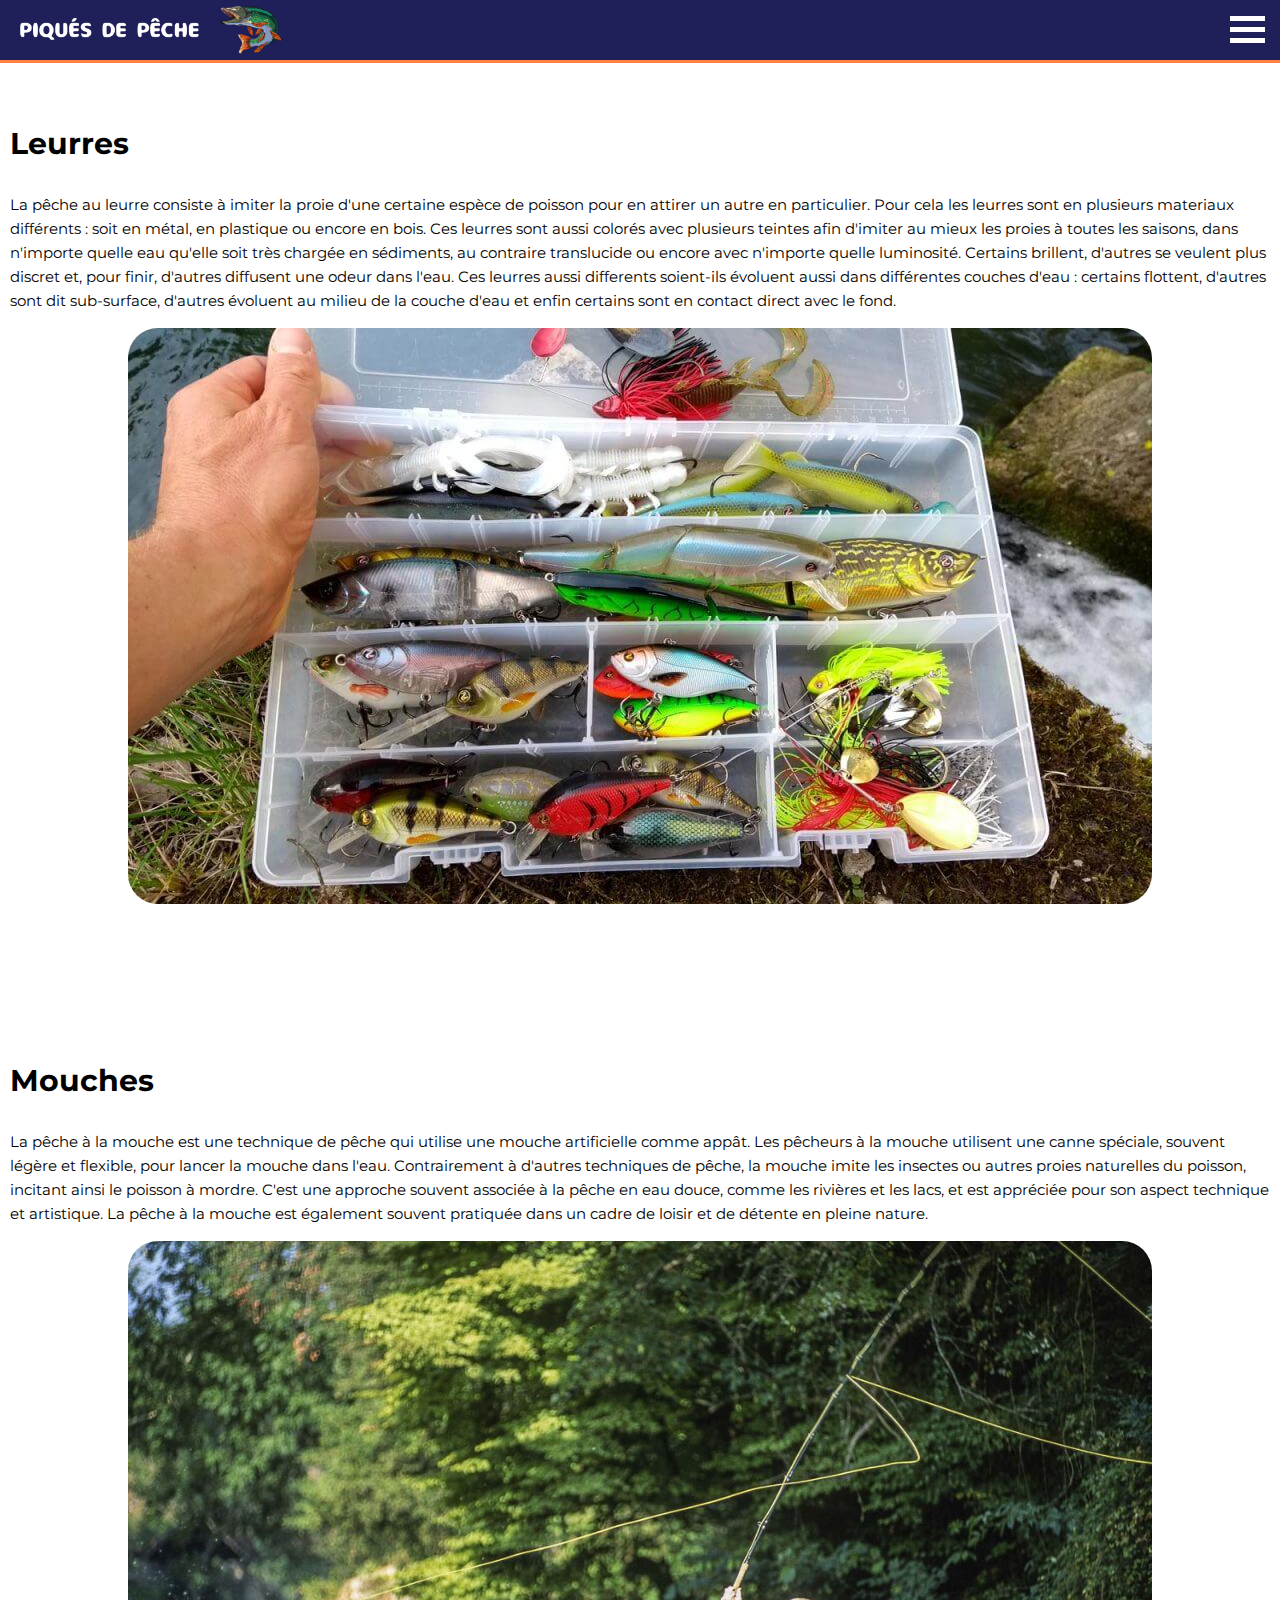
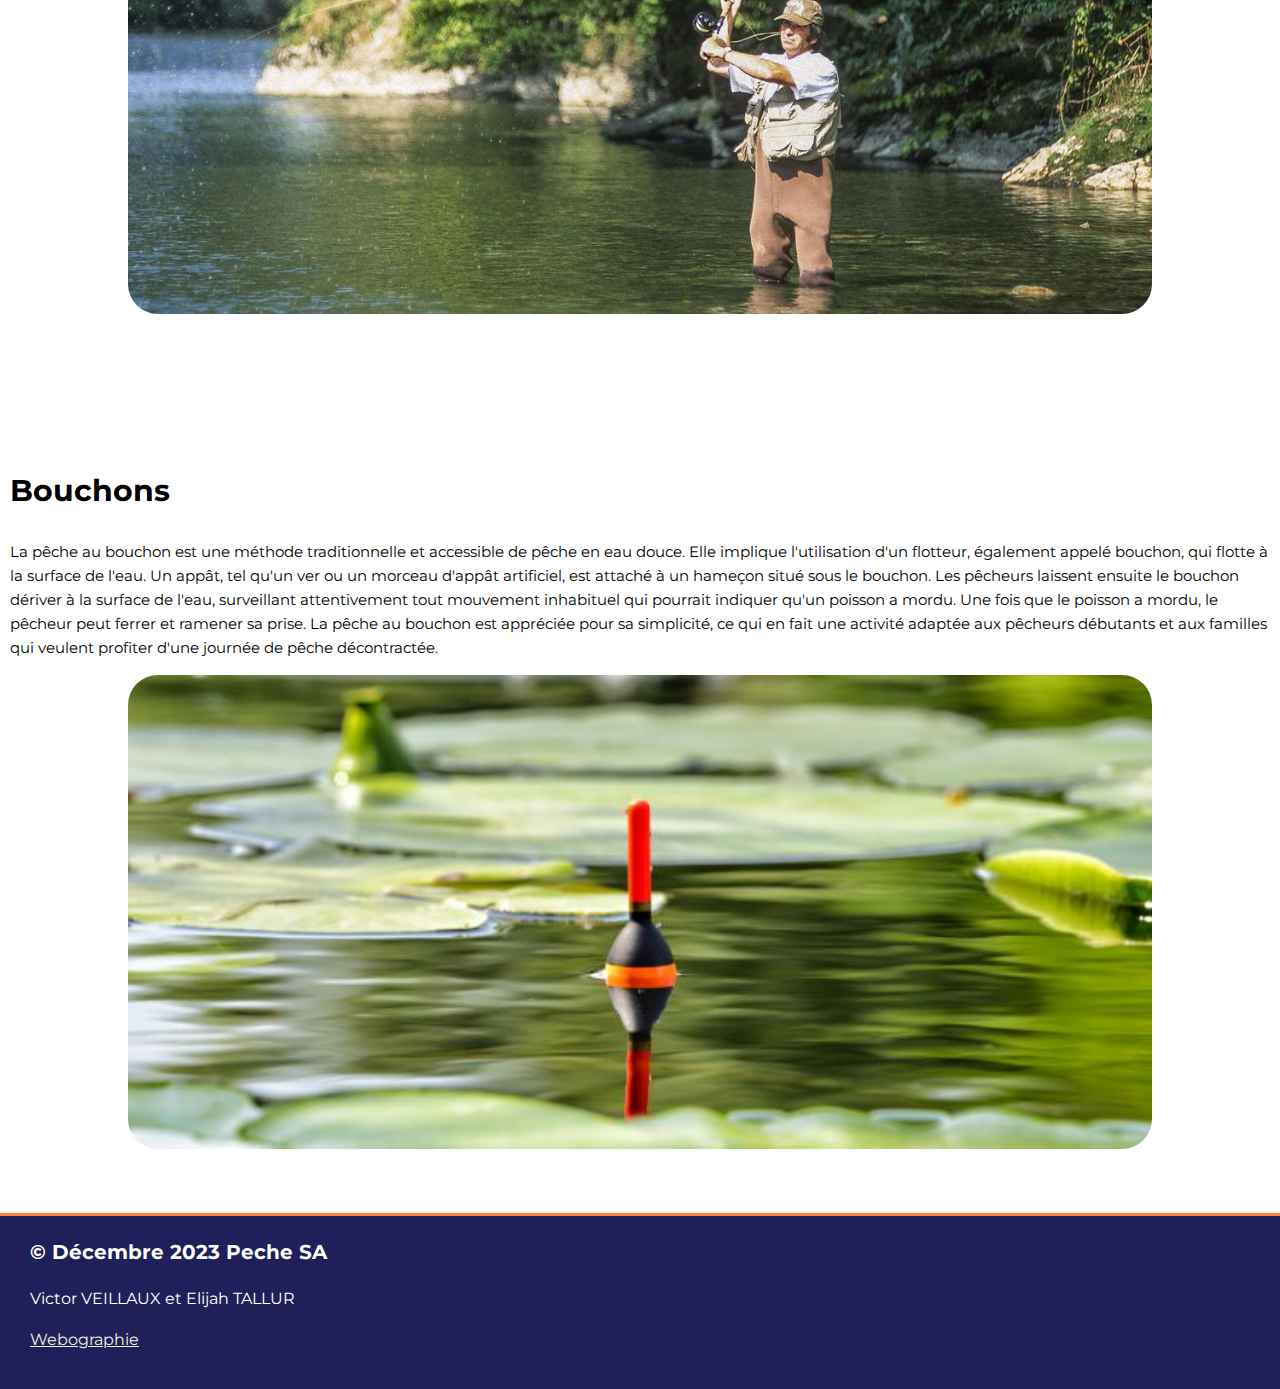
<file: pages/eau_douce.html>
<!--
    Cette page developpe la partie pêche en eau douce du site web, le header est toujours présent en haut de la page. 
    Les textes sont a droite puis a gauche et inversement pour les images grâces aux div class right et left définis dans
    le css. Le footer est toujours en bas de la page.
 -->
<!DOCTYPE html>
<html lang="fr">
    <head>
        <meta charset="utf-8">
        <meta name="viewport" content="width=device-width, initial-scale=1.0">
        <title>Piqués de pêche</title>
        <link rel="stylesheet" href="../style.css">
        <script src='../script.js'></script>
    </head>
    <body>
        <div class="container">
        <div id="header">
                <a href="../index.html" id="logo"><img src="../comp/logo.png" alt="logo"></a> 
                <nav id="dnav">
                    <ul>
                        <li class="deroulant"><a href=poissons.html>Poissons</a>
                            <ul class="sous">
                                <li><a href="poissons.html#c1">En Mer</a></li>
                                <li><a href="poissons.html#c2">En Rivière</a></li>
                            </ul>
                        </li>
                        <li class="deroulant"><a href=materiel.html>Matériels</a>
                            <ul class="sous">
                                <li><a href="materiel.html#c1">Cannes</a></li>
                                <li><a href="materiel.html#c2">Moulinets</a></li>
                                <li><a href="materiel.html#c3">Fils</a></li>
                            </ul>
                        </li>
                        <li class="deroulant"><a href=eau_douce.html>Eau douce</a>
                            <ul class="sous">
                                <li><a href="eau_douce.html#c1">Leurres</a></li>
                                <li><a href="eau_douce.html#c2">Mouches</a></li>
                                <li><a href="eau_douce.html#c3">Bouchons</a></li>
                            </ul>
                        </li>
                        <li class="deroulant"><a href=mer.html>Eau salée</a>
                            <ul class="sous">
                                <li><a href="mer.html#c1">Mitraillette</a></li>
                                <li><a href="mer.html#c2">Ligne de fond</a></li>
                            </ul>
                        </li>
                        <li class="deroulant"><a href=reglementation.html>Réglementation</a>
                            <ul class="sous">
                                <li><a href="reglementation.html#c1">Quotas</a></li>
                                <li><a href="reglementation.html#c2">Lieux</a></li>
                                <li><a href="reglementation.html#c3">Périodes d'ouverture</a></li>
                                <li><a href="reglementation.html#c4">Horaires de pêche</a></li>
                            </ul>
                        </li>
                    </ul>
                </nav>
                <div id="mobnav" class="sidenav">
                  <a id="closeBtn" href="#" class="close" onclick="closeNav()">&times;</a>
                  <ul>
                    <li><a href="poissons.html">Poissons</a></li>
                    <li><a href="materiel.html">Matériel</a></li>
                    <li><a href="eau_douce.html">Eau douce</a></li>
                    <li><a href="mer.html">Mer</a></li>
                    <li><a href="reglementation.html">Réglementation</a></li>
                  </ul>
                </div>

                <a href="#" id="openBtn" onclick="openNav()">
                  <span class="burger-icon">
                    <span></span>
                    <span></span>
                    <span></span>
                  </span>
                </a>
            </div>
            <div class="content">
            <div  id="c1">
                <div class="left">
                    <h2>Leurres</h2>
                    <p>La pêche au leurre consiste à imiter la proie d'une certaine espèce de poisson pour en attirer un autre en particulier. Pour cela les leurres sont en plusieurs materiaux différents : soit en métal, en plastique ou encore en bois. Ces leurres sont aussi colorés avec plusieurs teintes afin d'imiter au mieux les proies à toutes les saisons, dans n'importe quelle eau qu'elle soit très chargée en sédiments, au contraire translucide ou encore avec n'importe quelle luminosité. Certains brillent, d'autres se veulent plus discret et, pour finir, d'autres diffusent une odeur dans l'eau. Ces leurres aussi differents soient-ils évoluent aussi dans différentes couches d'eau : certains flottent, d'autres sont dit sub-surface, d'autres évoluent au milieu de la couche d'eau et enfin certains sont en contact direct avec le fond.</p>
                </div>
                <div class="right">
                    <img src="../comp/leurres.jpg" alt="image de leurre" id="c1img">
                </div>
            </div>
              <div class="content">
              <div  id="c2">
                  <div class="right">
                        <h2>Mouches</h2>
                        <p>La pêche à la mouche est une technique de pêche qui utilise une mouche artificielle comme appât. Les pêcheurs à la mouche utilisent une canne spéciale, souvent légère et flexible, pour lancer la mouche dans l'eau. Contrairement à d'autres techniques de pêche, la mouche imite les insectes ou autres proies naturelles du poisson, incitant ainsi le poisson à mordre. C'est une approche souvent associée à la pêche en eau douce, comme les rivières et les lacs, et est appréciée pour son aspect technique et artistique. La pêche à la mouche est également souvent pratiquée dans un cadre de loisir et de détente en pleine nature.</p>
                    </div>
                <div class="left">
                    <img src="../comp/mouches.jpg" alt="image de pêche à la mouche" id="c2img">
                </div>
              </div>
                <div class="content">
                <div  id="c3">
                    <div class="left">
                        <h2>Bouchons</h2>
                        <p>La pêche au bouchon est une méthode traditionnelle et accessible de pêche en eau douce. Elle implique l'utilisation d'un flotteur, également appelé bouchon, qui flotte à la surface de l'eau. Un appât, tel qu'un ver ou un morceau d'appât artificiel, est attaché à un hameçon situé sous le bouchon. Les pêcheurs laissent ensuite le bouchon dériver à la surface de l'eau, surveillant attentivement tout mouvement inhabituel qui pourrait indiquer qu'un poisson a mordu. Une fois que le poisson a mordu, le pêcheur peut ferrer et ramener sa prise. La pêche au bouchon est appréciée pour sa simplicité, ce qui en fait une activité adaptée aux pêcheurs débutants et aux familles qui veulent profiter d'une journée de pêche décontractée.</p>
                    </div>
                    <div class="right">
                        <img src="../comp/flotteur.jpg" alt="image de flotteur" id="c3img">
                    </div>
                </div>
            </div>
            <div class="footer">
                <div class="left">
                    <h3>© Décembre 2023 Peche SA</h3>
                    <p>Victor VEILLAUX et Elijah TALLUR</p>
                    <p><a href="./webographie.html">Webographie</a></p>
                </div>
            </div>
        </div>
    </body>
</html>
</file>
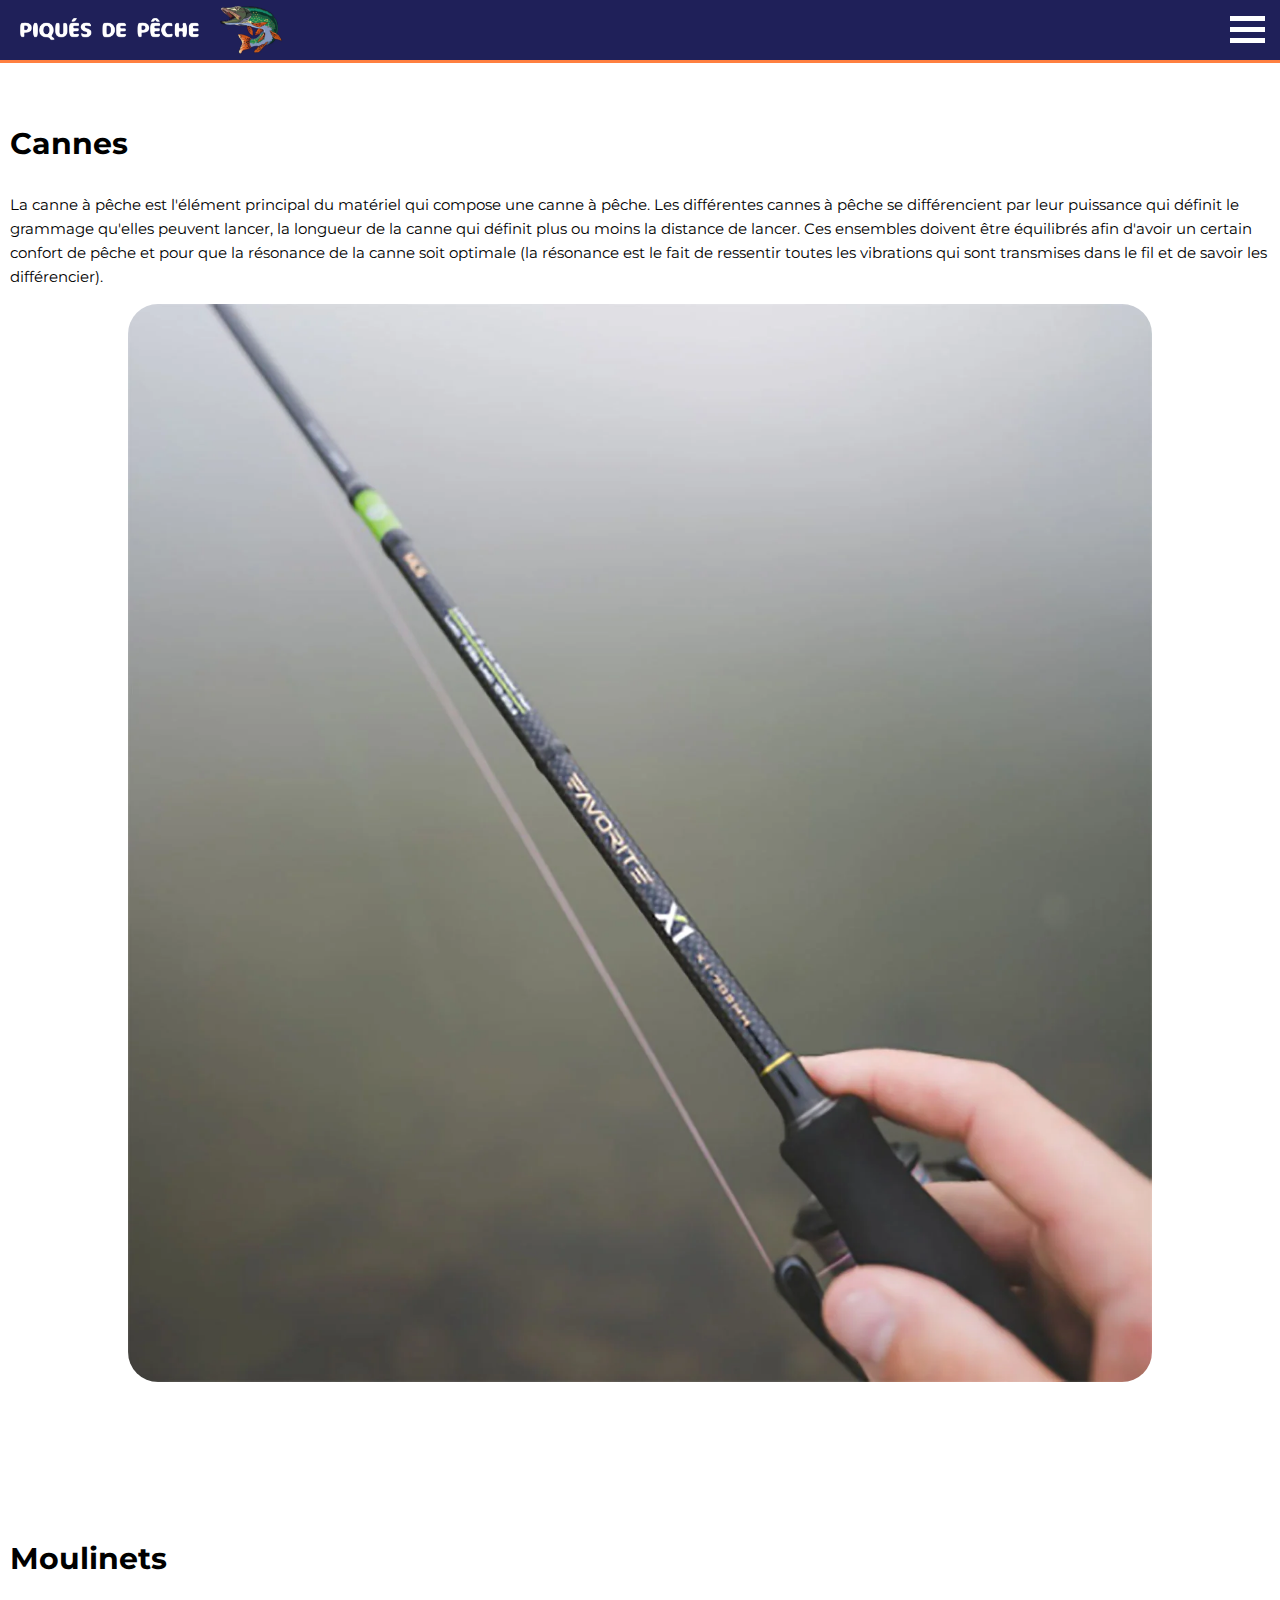
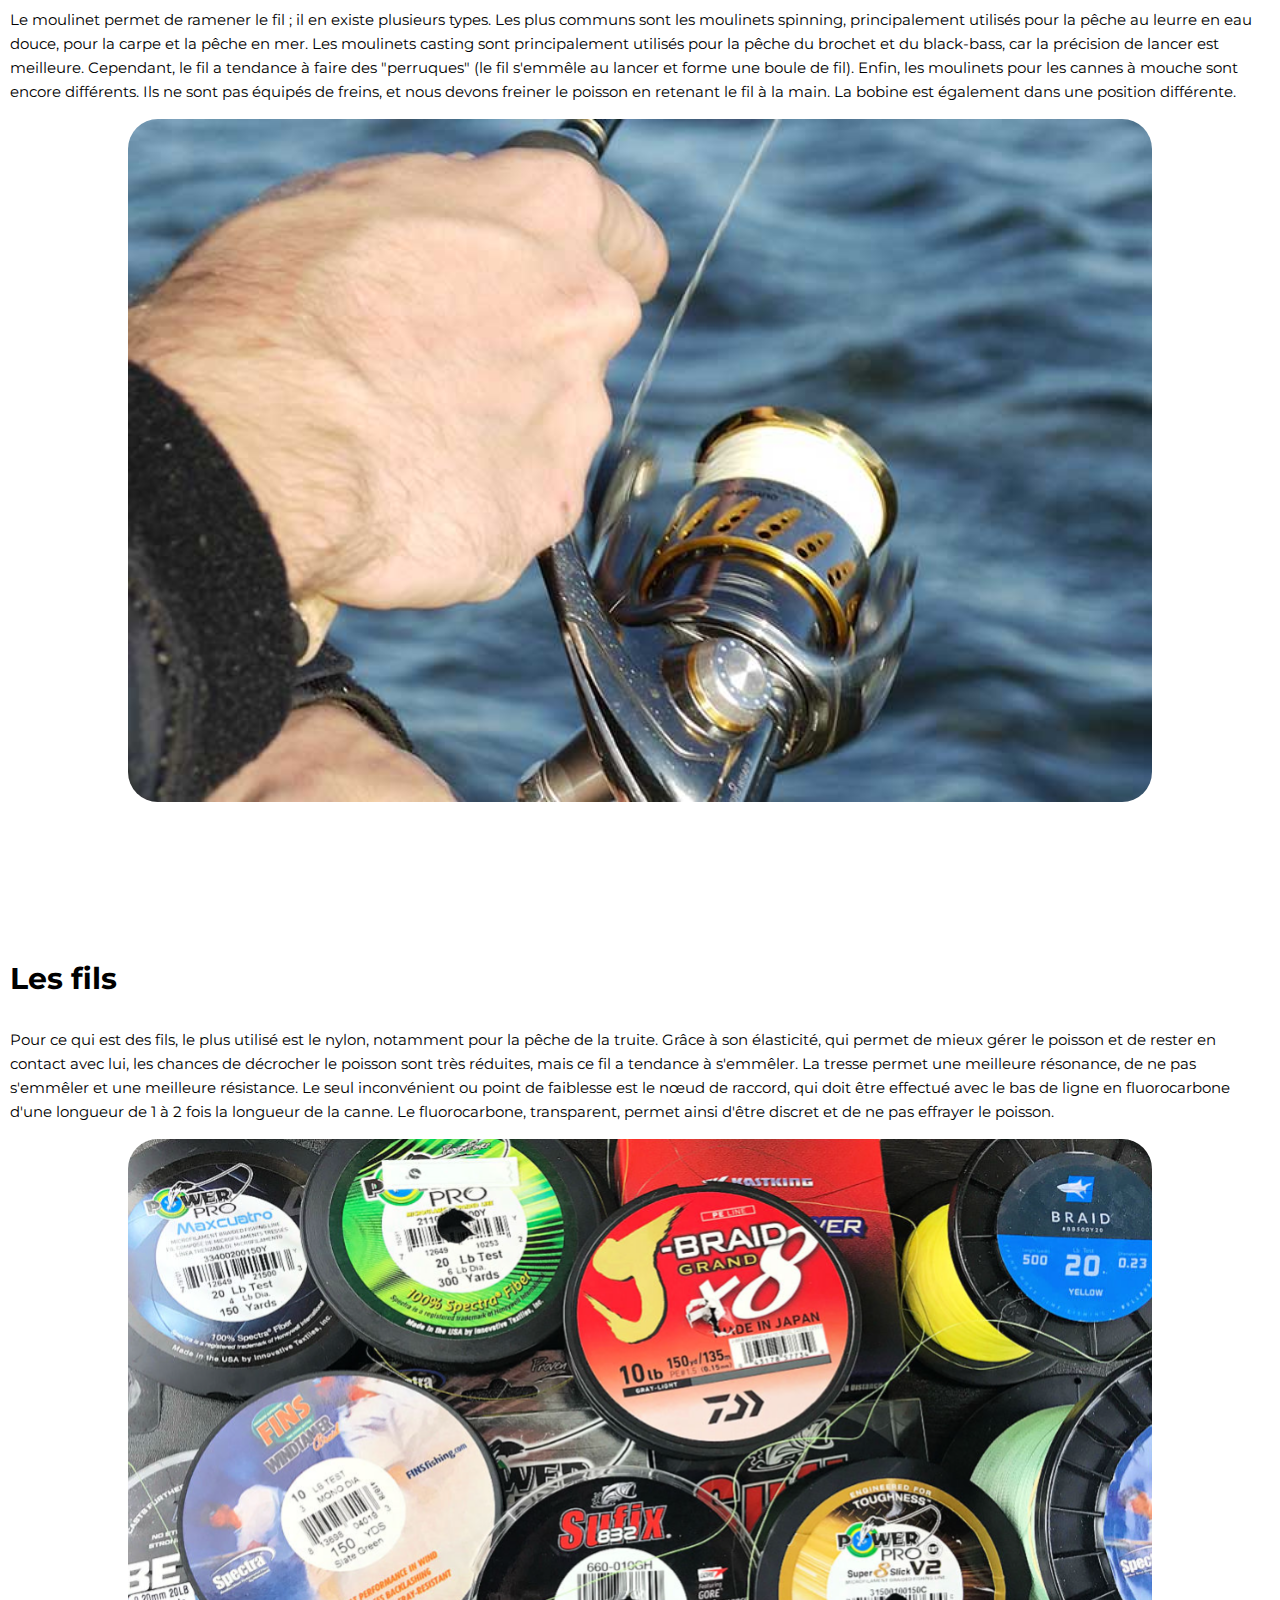
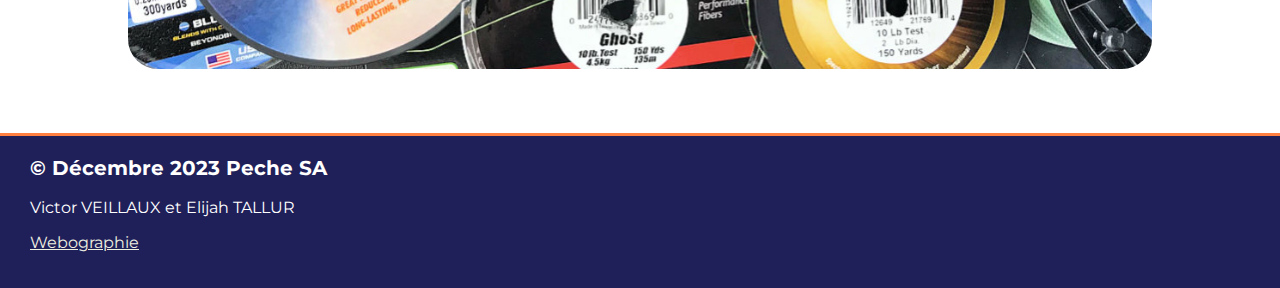
<file: pages/materiel.html>
<!--
    Cette page développe la partie matériel du site web, le header est toujours présent en haut de la page. 
    Les textes sont a droite puis a gauche et inversement pour les images grâce aux div class right et left définis dans
    le css. Le footer est toujours en bas de la page.
 -->
<!DOCTYPE html>
<html lang="fr">
    <head>
        <meta charset="utf-8">
        <meta name="viewport" content="width=device-width, initial-scale=1.0">
        <title>Piqués de pêche</title>
        <link rel="stylesheet" href="../style.css">
        <script src='../script.js'></script>
    </head>
    <body>
        <div class="container">
        <div id="header">
                <a href="../index.html" id="logo"><img src="../comp/logo.png" alt="logo"></a> 
                <nav id="dnav">
                    <ul>
                        <li class="deroulant"><a href=poissons.html>Poissons</a>
                            <ul class="sous">
                                <li><a href="poissons.html#c1">En Mer</a></li>
                                <li><a href="poissons.html#c2">En Rivière</a></li>
                            </ul>
                        </li>
                        <li class="deroulant"><a href=materiel.html>Matériels</a>
                            <ul class="sous">
                                <li><a href="materiel.html#c1">Cannes</a></li>
                                <li><a href="materiel.html#c2">Moulinets</a></li>
                                <li><a href="materiel.html#c3">Fils</a></li>
                            </ul>
                        </li>
                        <li class="deroulant"><a href=eau_douce.html>Eau douce</a>
                            <ul class="sous">
                                <li><a href="eau_douce.html#c1">Leurres</a></li>
                                <li><a href="eau_douce.html#c2">Mouches</a></li>
                                <li><a href="eau_douce.html#c3">Bouchons</a></li>
                            </ul>
                        </li>
                        <li class="deroulant"><a href=mer.html>Eau salée</a>
                            <ul class="sous">
                                <li><a href="mer.html#c1">Mitraillette</a></li>
                                <li><a href="mer.html#c2">Ligne de fond</a></li>
                            </ul>
                        </li>
                        <li class="deroulant"><a href=reglementation.html>Réglementation</a>
                            <ul class="sous">
                                <li><a href="reglementation.html#c1">Quotas</a></li>
                                <li><a href="reglementation.html#c2">Lieux</a></li>
                                <li><a href="reglementation.html#c3">Périodes d'ouverture</a></li>
                                <li><a href="reglementation.html#c4">Horaires de pêche</a></li>
                            </ul>
                        </li>
                    </ul>
                </nav>
                <div id="mobnav" class="sidenav">
                  <a id="closeBtn" href="#" class="close" onclick="closeNav()">&times;</a>
                  <ul>
                    <li><a href="poissons.html">Poissons</a></li>
                    <li><a href="materiel.html">Matériel</a></li>
                    <li><a href="eau_douce.html">Eau douce</a></li>
                    <li><a href="mer.html">Mer</a></li>
                    <li><a href="reglementation.html">Réglementation</a></li>
                  </ul>
                </div>

                <a href="#" id="openBtn" onclick="openNav()">
                  <span class="burger-icon">
                    <span></span>
                    <span></span>
                    <span></span>
                  </span>
                </a>
            </div>
            <div class="content">
                <div  id="c1">
                    <div class="left">
                        <h2>Cannes</h2>
                        <p>La canne à pêche est l'élément principal du matériel qui compose une canne à pêche. Les différentes cannes à pêche se différencient par leur puissance qui définit le grammage qu'elles peuvent lancer, la longueur de la canne qui définit plus ou moins la distance de lancer. Ces ensembles doivent être équilibrés afin d'avoir un certain confort de pêche et pour que la résonance de la canne soit optimale (la résonance est le fait de ressentir toutes les vibrations qui sont transmises dans le fil et de savoir les différencier).</p>
                    </div>
                    <div class="right">
                        <img src="../comp/canne.jpg" alt="image de canne" id="c1img">
                    </div>
                </div>
                <div id="c2">
                    <div class="right">
                        <h2>Moulinets</h2>
                        <p>Le moulinet permet de ramener le fil ; il en existe plusieurs types. Les plus communs sont les moulinets spinning, principalement utilisés pour la pêche au leurre en eau douce, pour la carpe et la pêche en mer. Les moulinets casting sont principalement utilisés pour la pêche du brochet et du black-bass, car la précision de lancer est meilleure. Cependant, le fil a tendance à faire des "perruques" (le fil s'emmêle au lancer et forme une boule de fil). Enfin, les moulinets pour les cannes à mouche sont encore différents. Ils ne sont pas équipés de freins, et nous devons freiner le poisson en retenant le fil à la main. La bobine est également dans une position différente.</p>
                    </div>
                    <div class="left">
                        <img src="../comp/moulinet.jpg" alt="image de moulinet" id="c2img">
                    </div>
                </div>
                <div id="c3">
                        <div class="left">
                           <h2>Les fils</h2>
                           <p>Pour ce qui est des fils, le plus utilisé est le nylon, notamment pour la pêche de la truite. Grâce à son élasticité, qui permet de mieux gérer le poisson et de rester en contact avec lui, les chances de décrocher le poisson sont très réduites, mais ce fil a tendance à s'emmêler. La tresse permet une meilleure résonance, de ne pas s'emmêler et une meilleure résistance. Le seul inconvénient ou point de faiblesse est le nœud de raccord, qui doit être effectué avec le bas de ligne en fluorocarbone d'une longueur de 1 à 2 fois la longueur de la canne. Le fluorocarbone, transparent, permet ainsi d'être discret et de ne pas effrayer le poisson.</p>
                       </div>
                    <div class="right">
                        <img src="../comp/fils.jpg" alt="image de fils" id="c3img">
                    </div>
                 </div>
            </div>
            <div class="footer">
                <div class="left">
                    <h3>© Décembre 2023 Peche SA</h3>
                    <p>Victor VEILLAUX et Elijah TALLUR</p>
                    <p><a href="./webographie.html">Webographie</a></p>
                </div>
            </div>
        </div>
    </body>
</html>
</file>
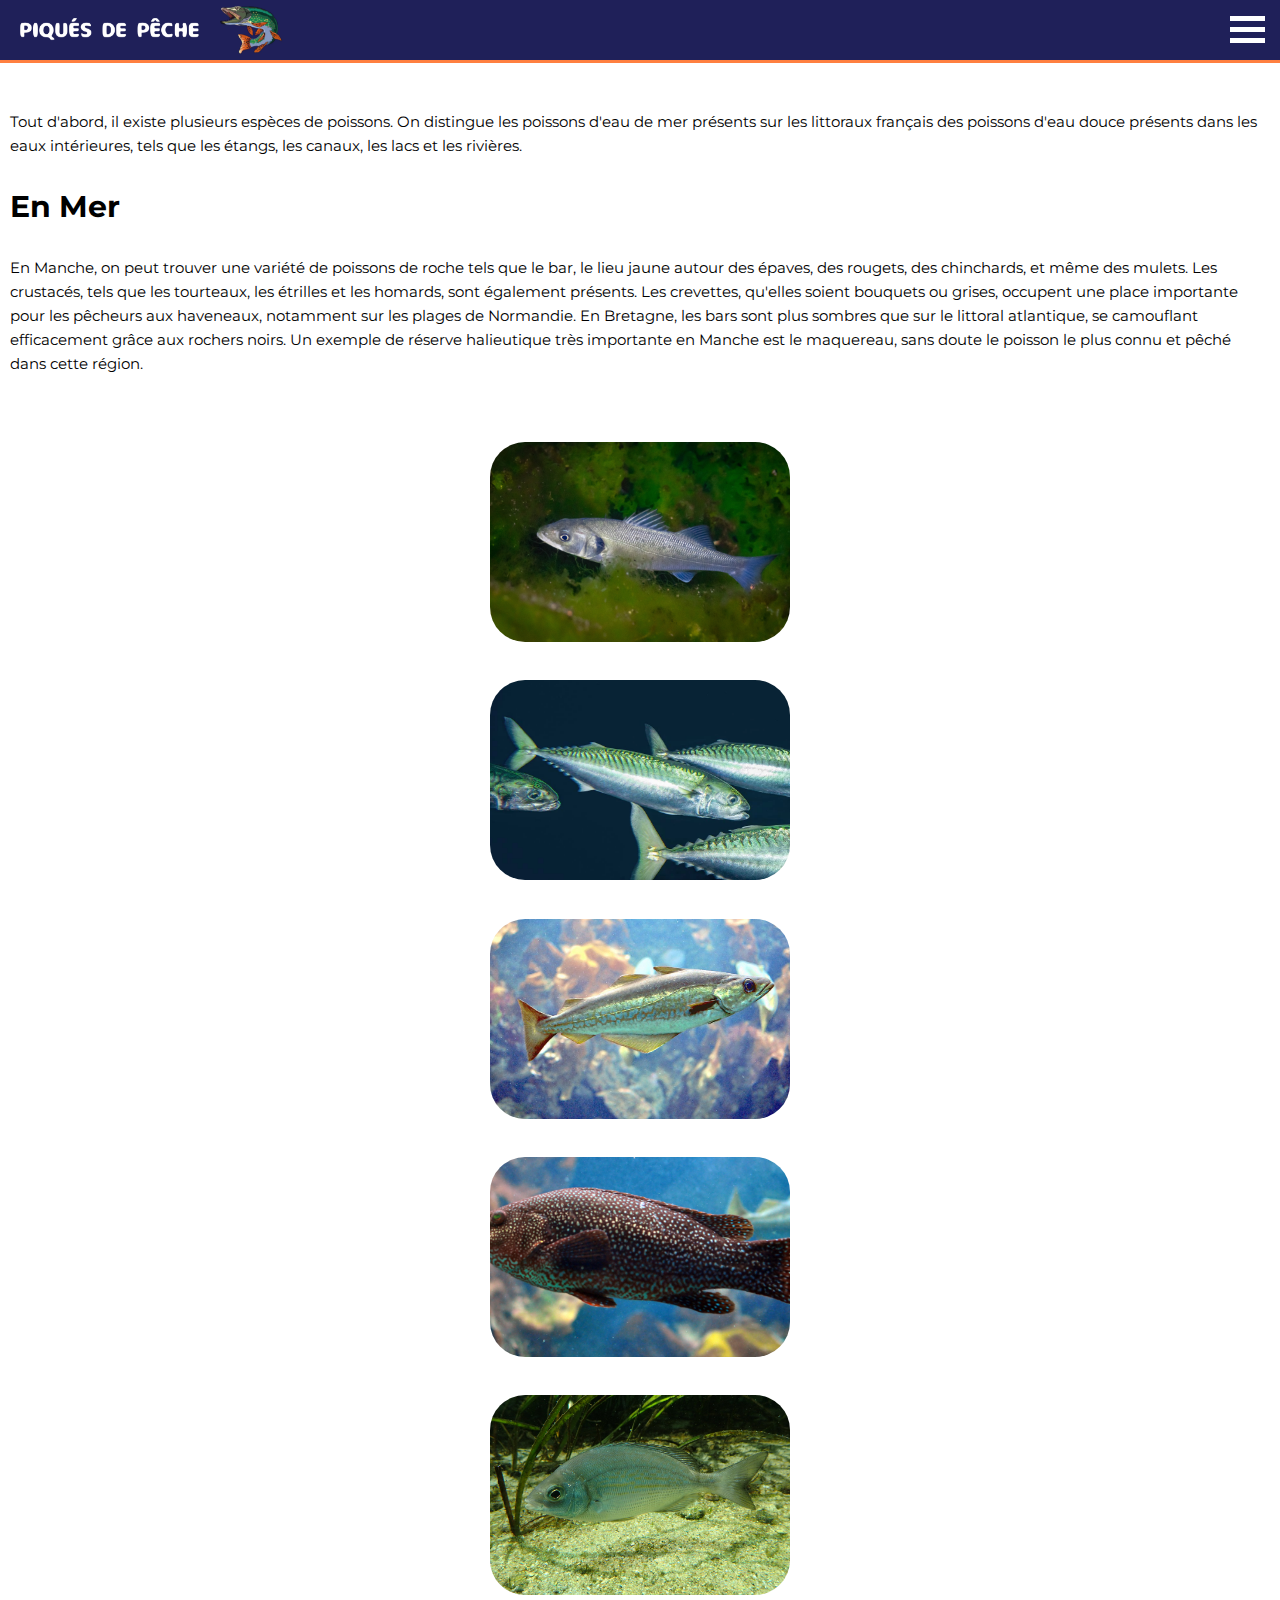
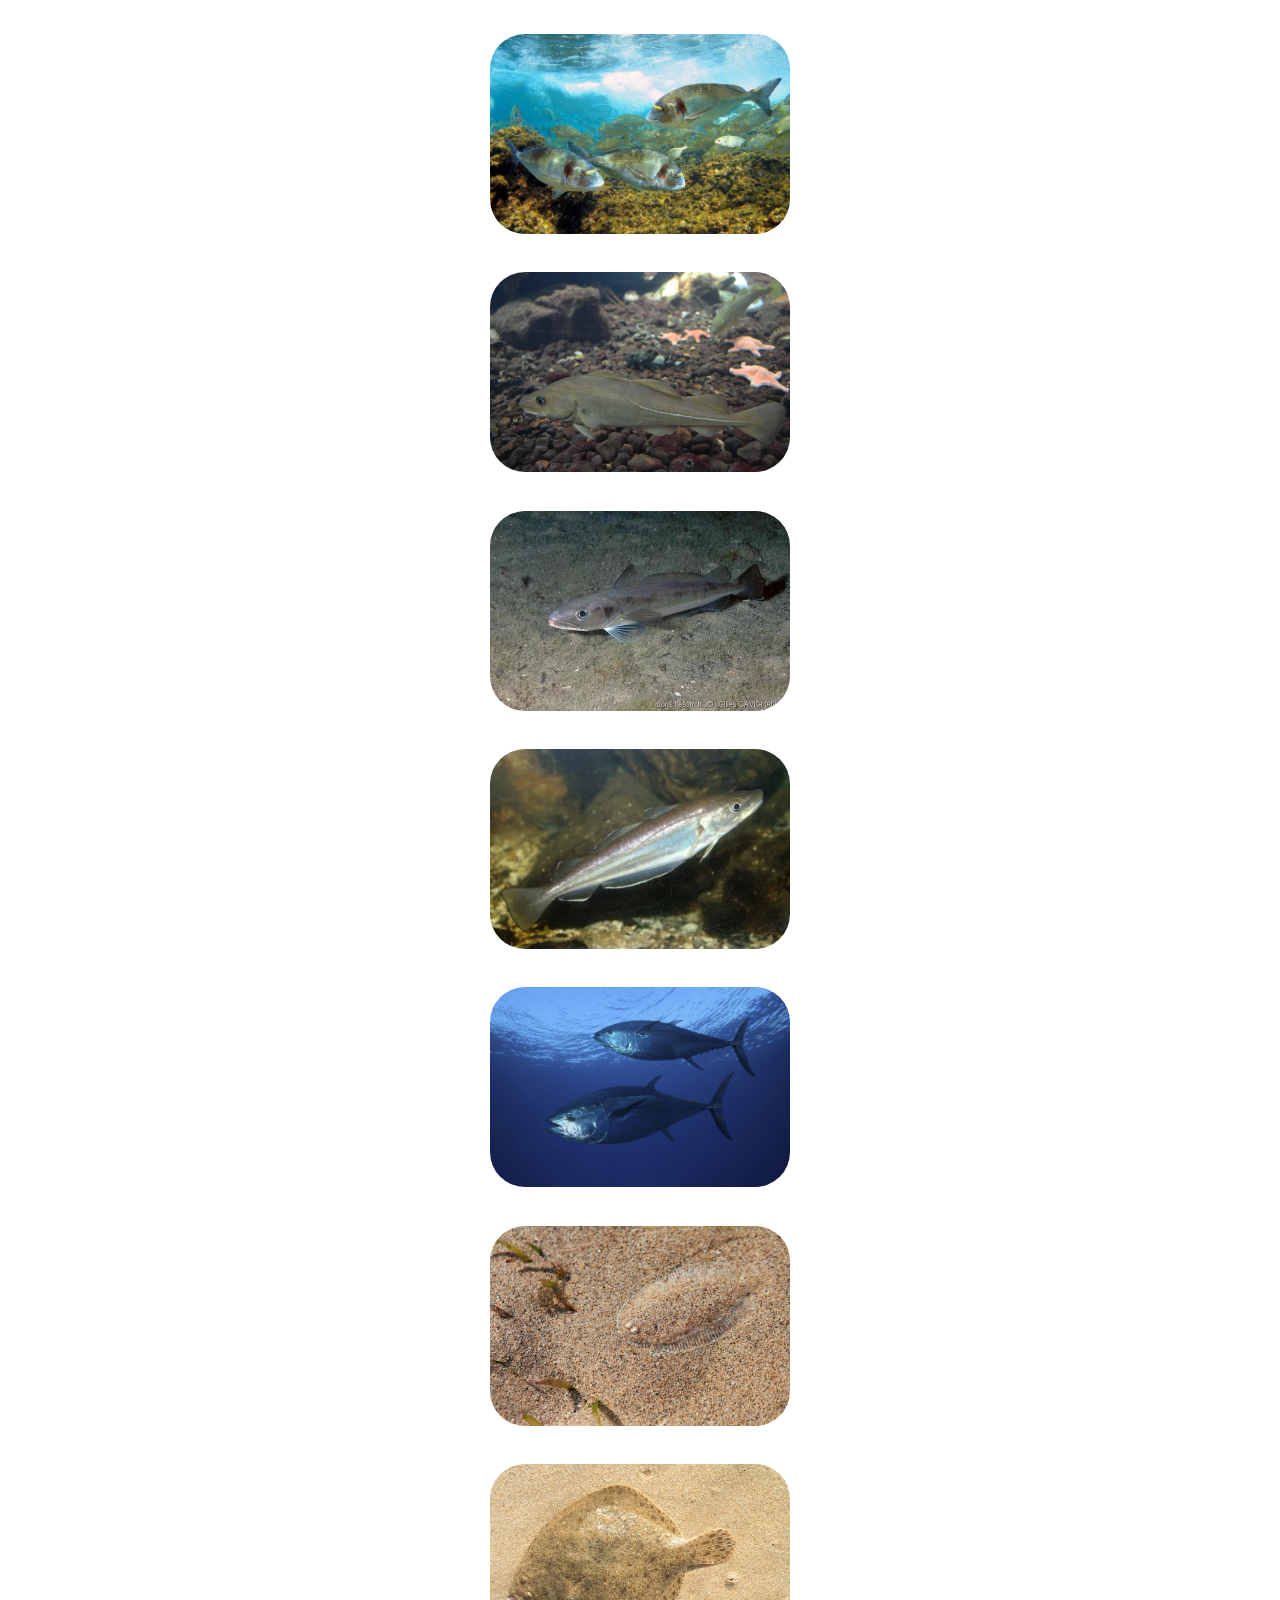
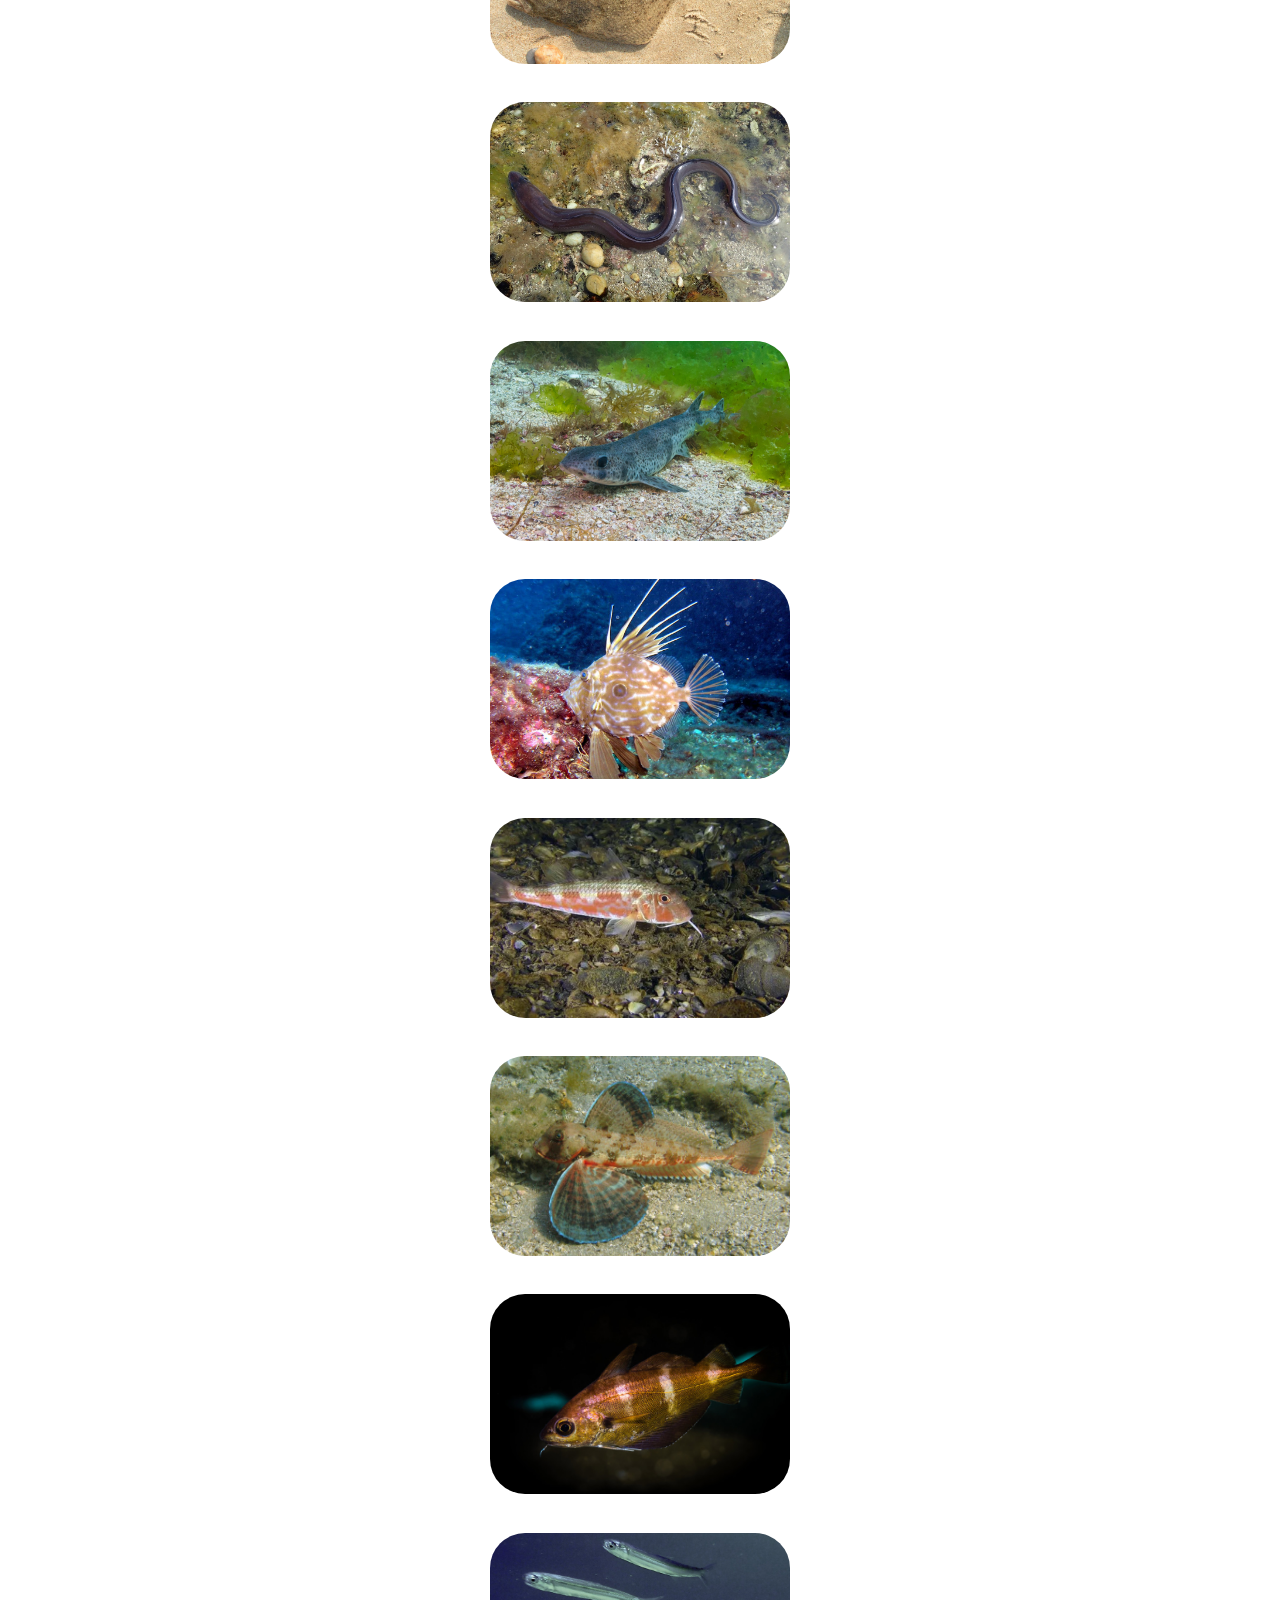
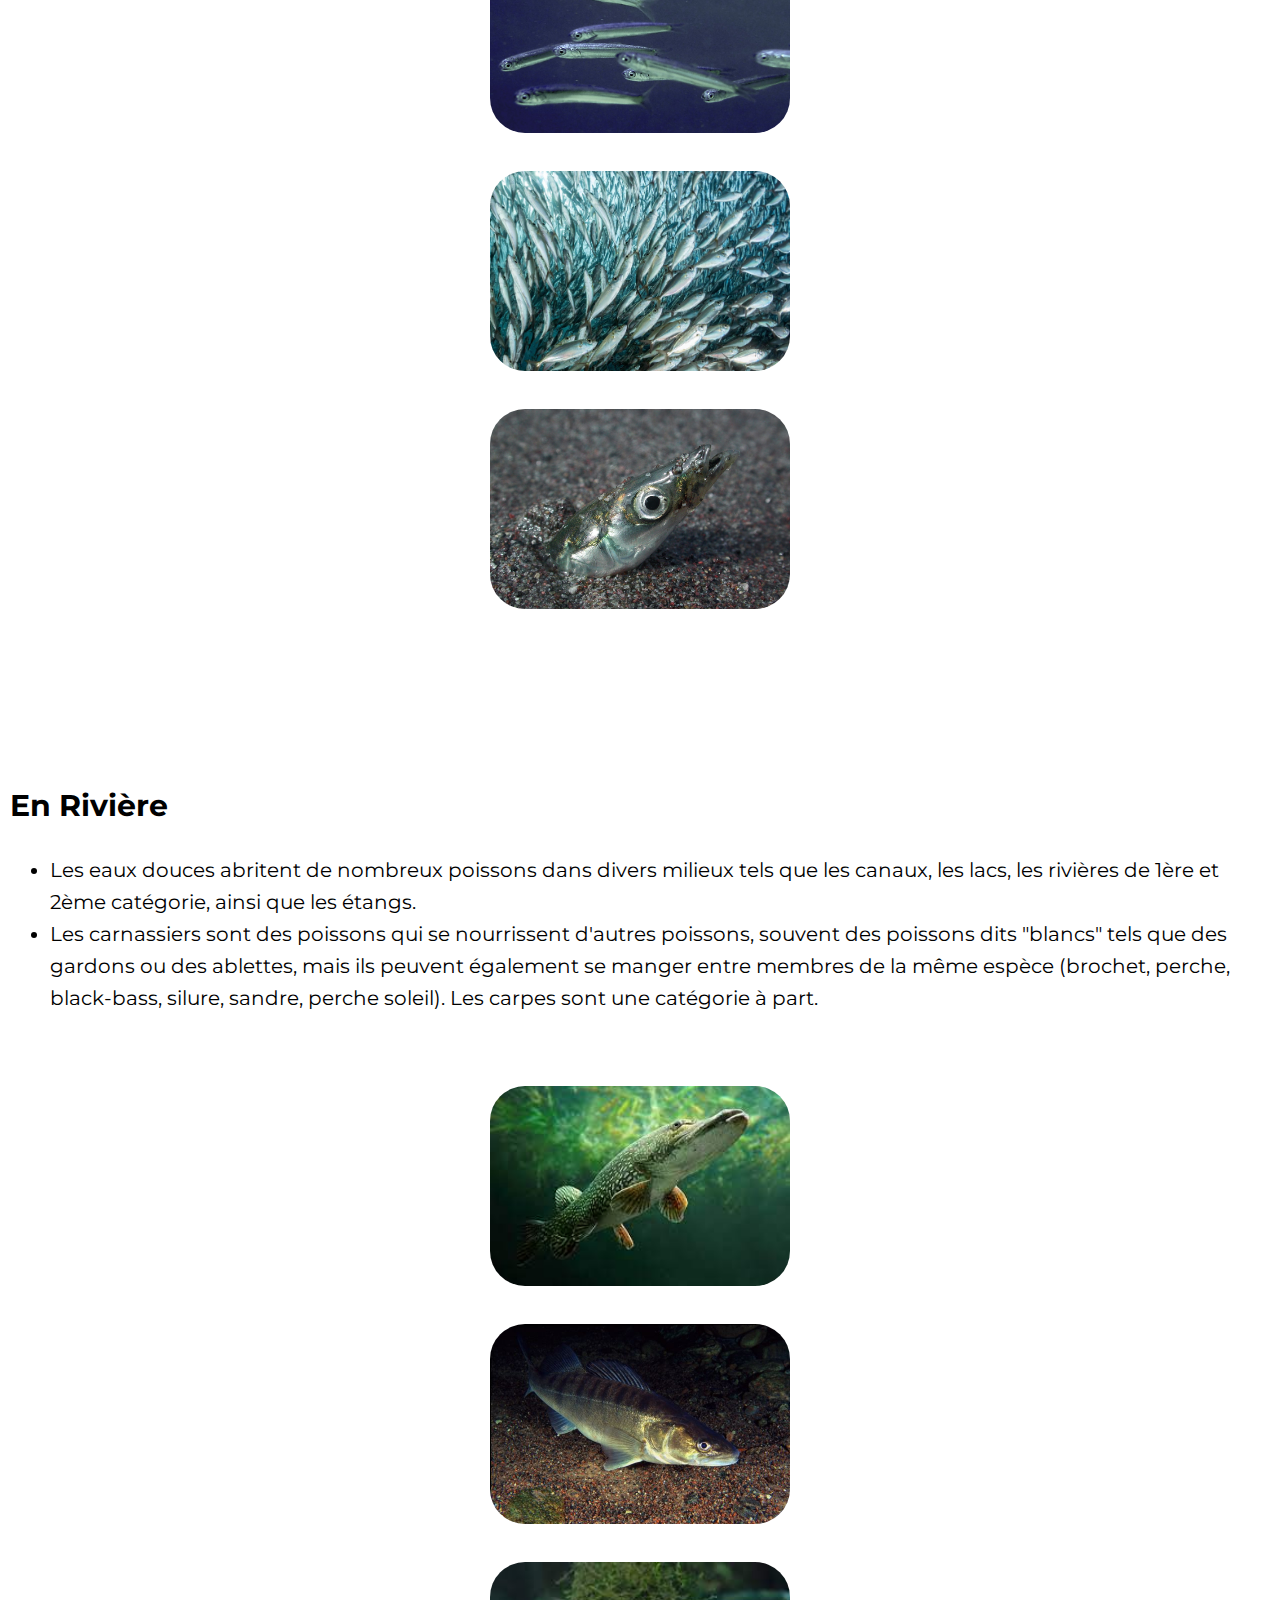
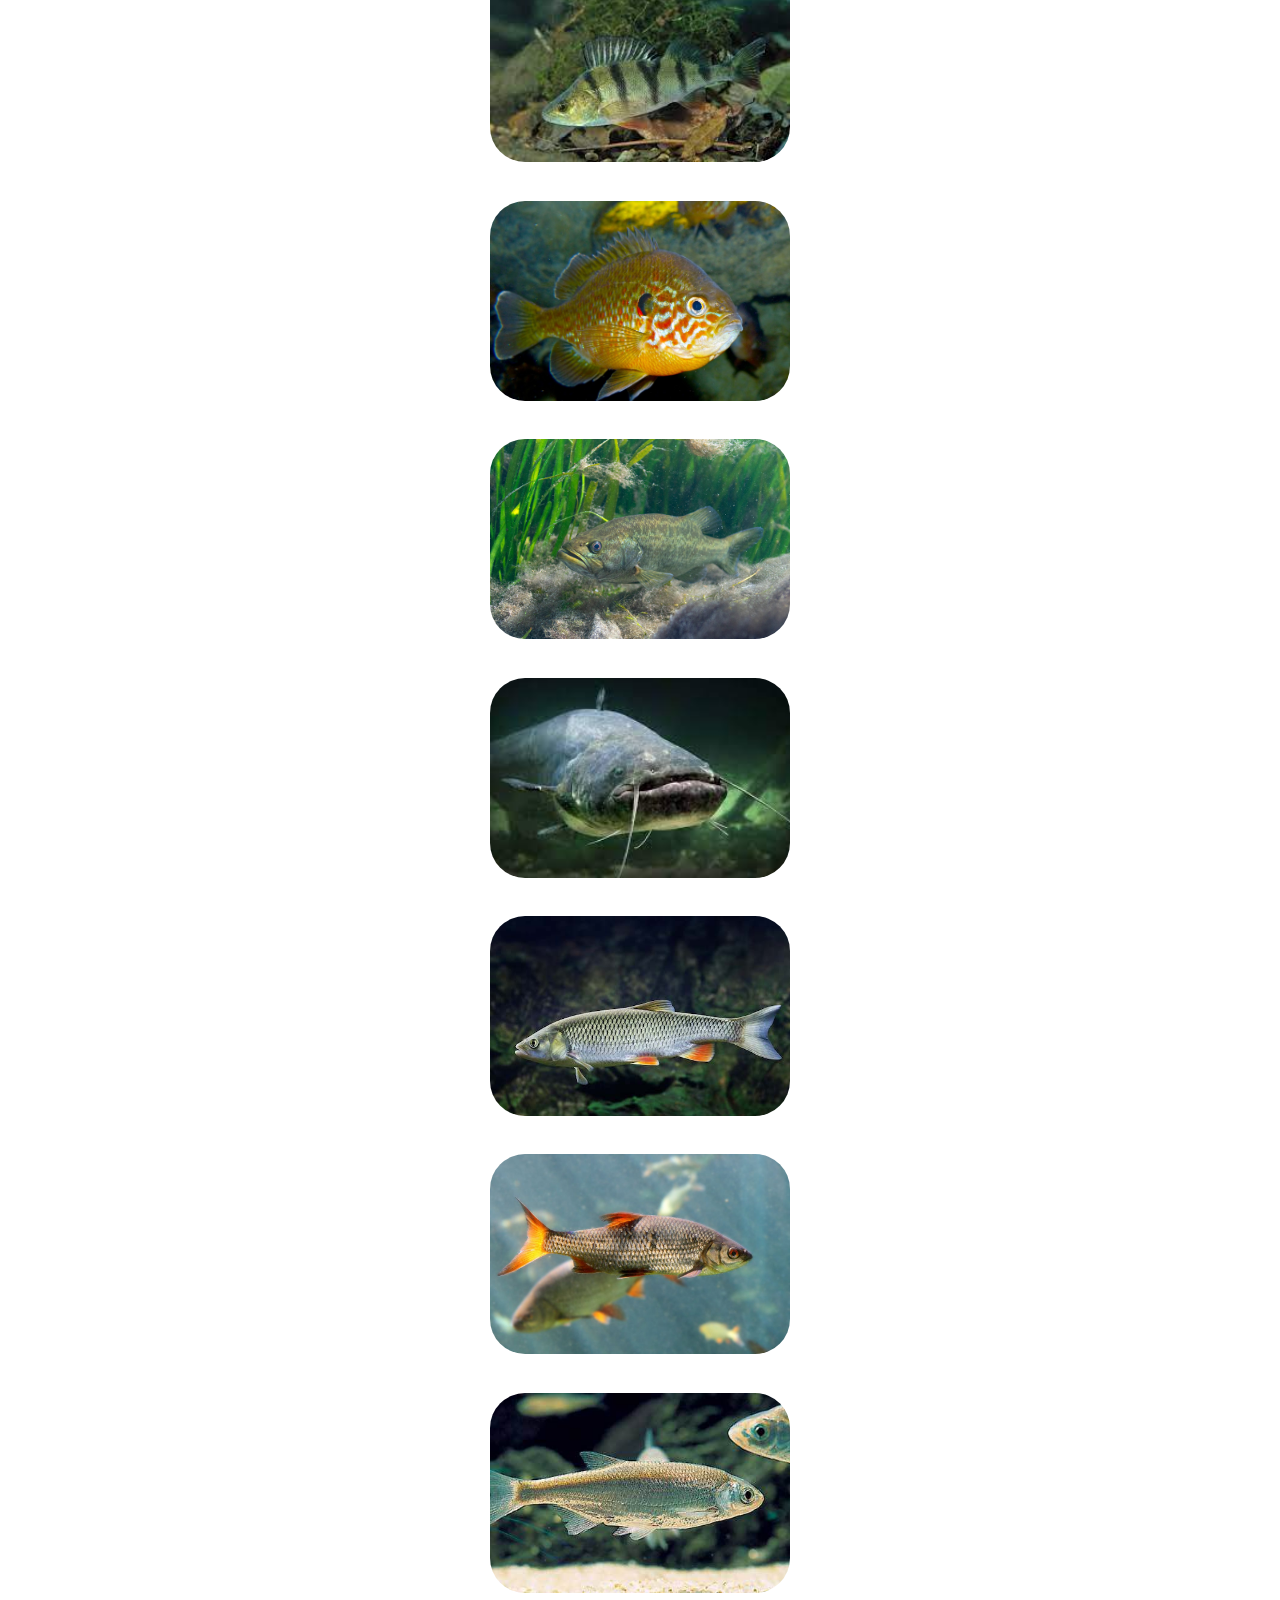
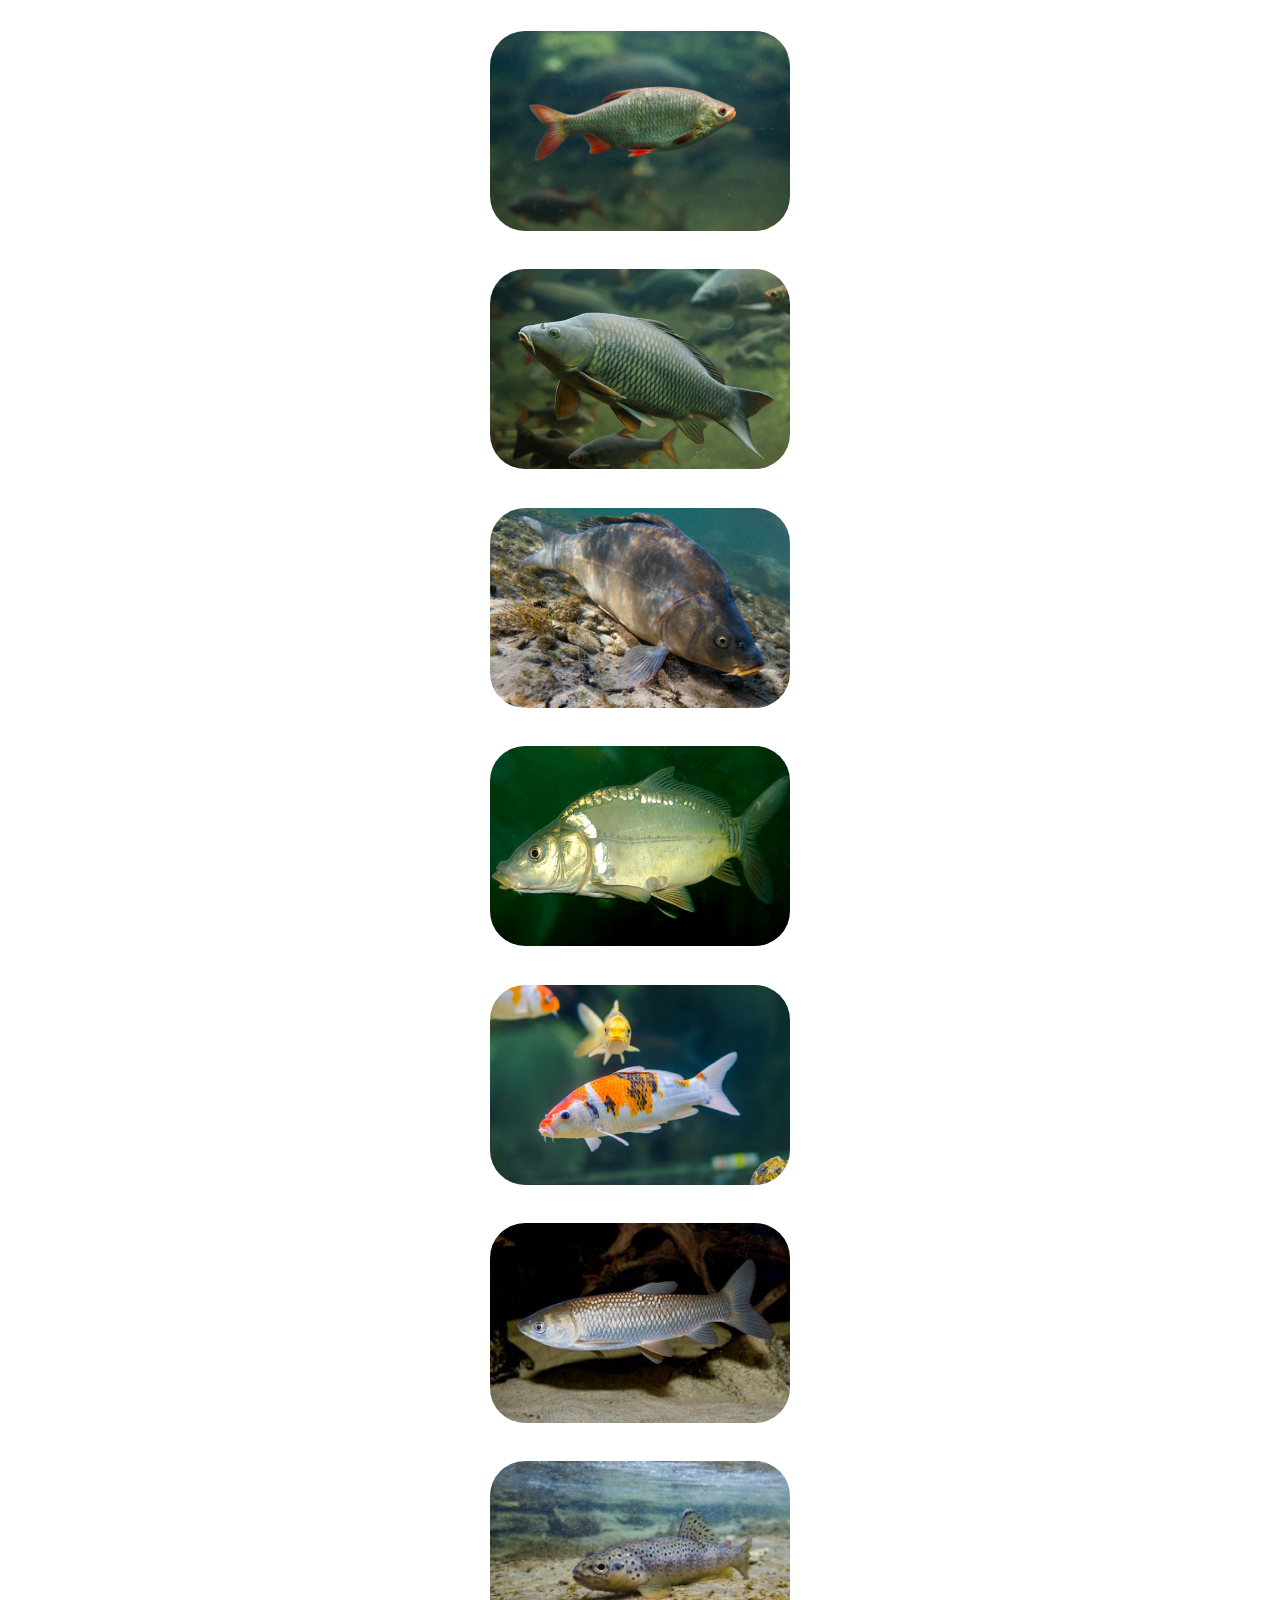
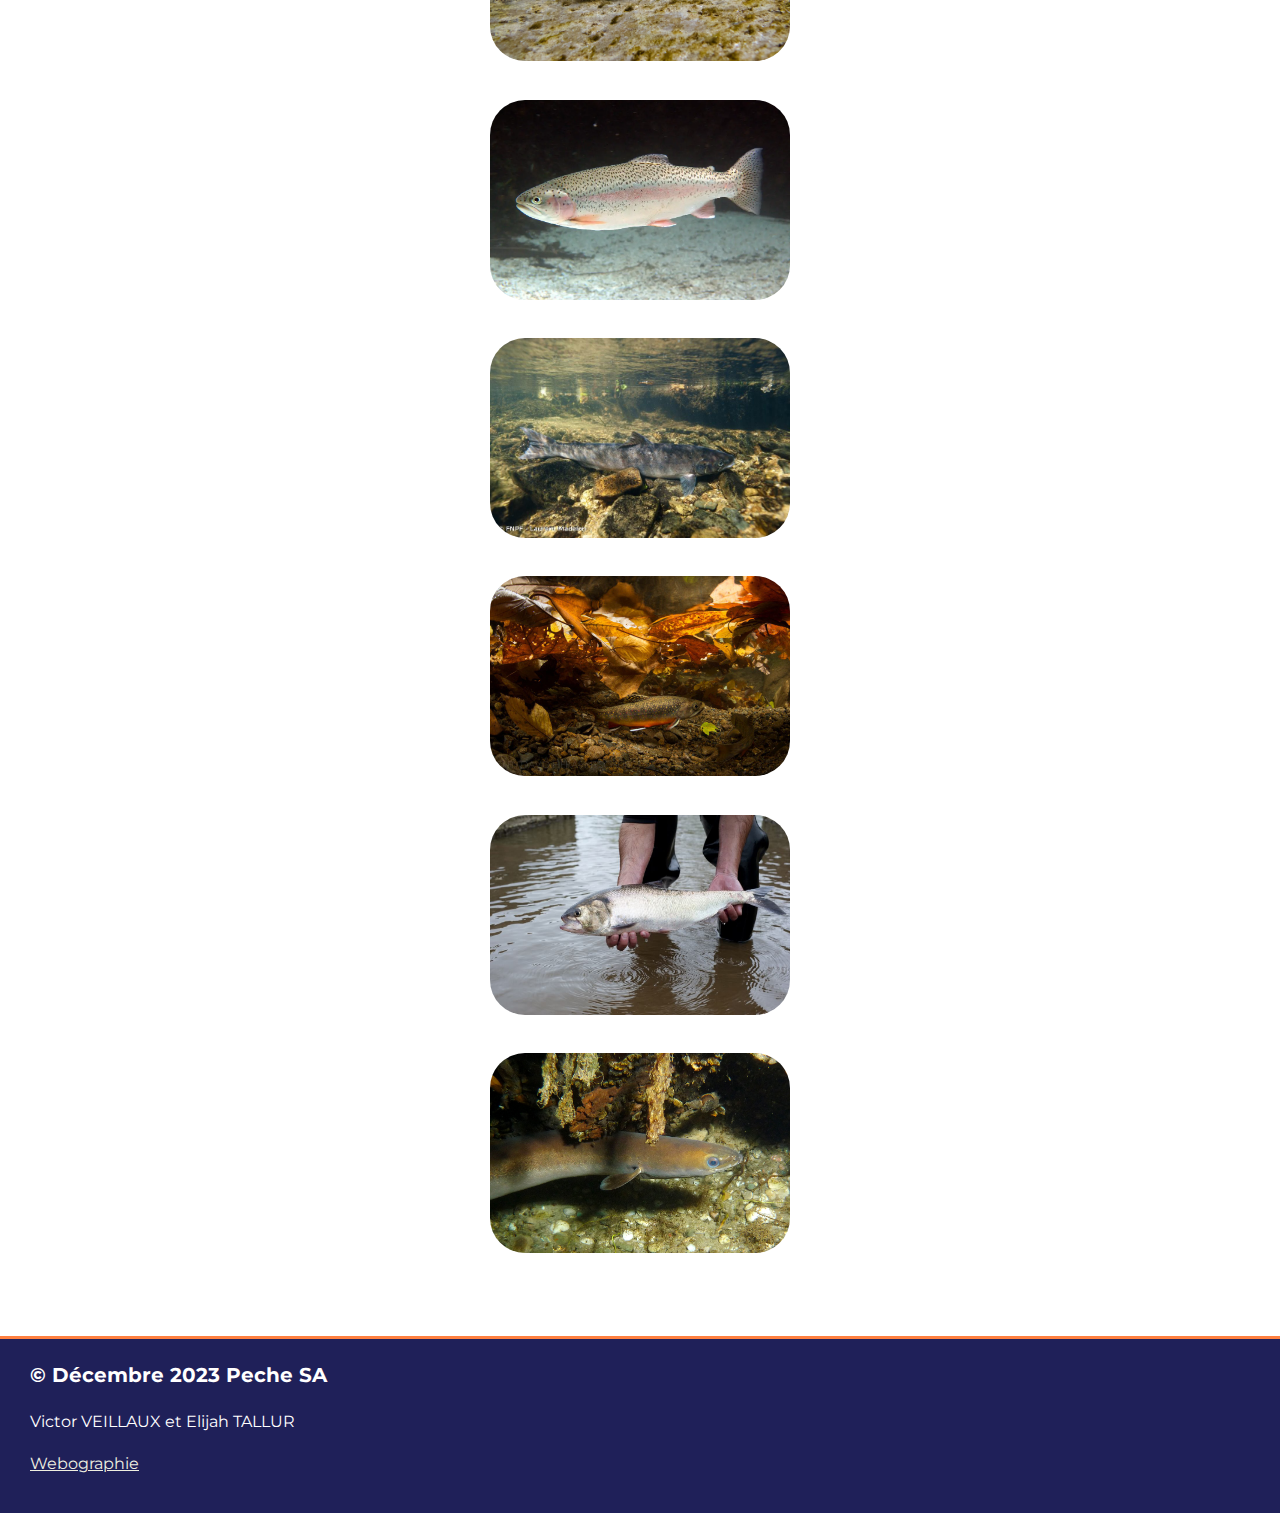
<file: pages/poissons.html>
<!--
    Cette page developpe la partie poisson du site web, le header est toujours présent en haut de la page. 
    Les textes sont centrés et en-dessous de ceux là nous avons crée des cartes d'identité pour chaque poisson.
    Quand on clique sur les cartes, l'image passe en arriere plan et un texte apparait en premier plan. Cela 
    est defini dans le javascript. Le footer est toujours en bas de la page.
 -->
<!DOCTYPE html>
<html lang="fr">
    <head>
        <meta charset="utf-8">
        <meta name="viewport" content="width=device-width, initial-scale=1.0">
        <title>Piqués de pêche</title>
        <link rel="stylesheet" href="../style.css">
        <script src='../script.js'></script>
    </head>
    <body>
        <div class="container">
        <div id="header">
                <a href="../index.html" id="logo"><img src="../comp/logo.png" alt="logo"></a> 
                <nav id="dnav">
                    <ul>
                        <li class="deroulant"><a href=poissons.html>Poissons</a>
                            <ul class="sous">
                                <li><a href="poissons.html#c1">En Mer</a></li>
                                <li><a href="poissons.html#c2">En Rivière</a></li>
                            </ul>
                        </li>
                        <li class="deroulant"><a href=materiel.html>Matériels</a>
                            <ul class="sous">
                                <li><a href="materiel.html#c1">Cannes</a></li>
                                <li><a href="materiel.html#c2">Moulinets</a></li>
                                <li><a href="materiel.html#c3">Fils</a></li>
                            </ul>
                        </li>
                        <li class="deroulant"><a href=eau_douce.html>Eau douce</a>
                            <ul class="sous">
                                <li><a href="eau_douce.html#c1">Leurres</a></li>
                                <li><a href="eau_douce.html#c2">Mouches</a></li>
                                <li><a href="eau_douce.html#c3">Bouchons</a></li>
                            </ul>
                        </li>
                        <li class="deroulant"><a href=mer.html>Eau salée</a>
                            <ul class="sous">
                                <li><a href="mer.html#c1">Mitraillette</a></li>
                                <li><a href="mer.html#c2">Ligne de fond</a></li>
                            </ul>
                        </li>
                        <li class="deroulant"><a href=reglementation.html>Réglementation</a>
                            <ul class="sous">
                                <li><a href="reglementation.html#c1">Quotas</a></li>
                                <li><a href="reglementation.html#c2">Lieux</a></li>
                                <li><a href="reglementation.html#c3">Périodes d'ouverture</a></li>
                                <li><a href="reglementation.html#c4">Horaires de pêche</a></li>
                            </ul>
                        </li>
                    </ul>
                </nav>
                <div id="mobnav" class="sidenav">
                  <a id="closeBtn" href="#" class="close" onclick="closeNav()">&times;</a>
                  <ul>
                    <li><a href="poissons.html">Poissons</a></li>
                    <li><a href="materiel.html">Matériel</a></li>
                    <li><a href="eau_douce.html">Eau douce</a></li>
                    <li><a href="mer.html">Mer</a></li>
                    <li><a href="reglementation.html">Réglementation</a></li>
                  </ul>
                </div>

                <a href="#" id="openBtn" onclick="openNav()">
                  <span class="burger-icon">
                    <span></span>
                    <span></span>
                    <span></span>
                  </span>
                </a>
            </div>
            <div class="content">
                <div id="c1">
                    <div class="tt">
                      <p>Tout d'abord, il existe plusieurs espèces de poissons. On distingue les poissons d'eau de mer présents sur les littoraux français des poissons d'eau douce présents dans les eaux intérieures, tels que les étangs, les canaux, les lacs et les rivières.</p>
                        <h2>En Mer</h2>
                            <p>En Manche, on peut trouver une variété de poissons de roche tels que le bar, le lieu jaune autour des épaves, des rougets, des chinchards, et même des mulets. Les crustacés, tels que les tourteaux, les étrilles et les homards, sont également présents. Les crevettes, qu'elles soient bouquets ou grises, occupent une place importante pour les pêcheurs aux haveneaux, notamment sur les plages de Normandie. En Bretagne, les bars sont plus sombres que sur le littoral atlantique, se camouflant efficacement grâce aux rochers noirs. Un exemple de réserve halieutique très importante en Manche est le maquereau, sans doute le poisson le plus connu et pêché dans cette région.</p>
                        </ul>
                    </div>
                </div>
                <div class="cartes">
                    <div class="carte" onclick="show_hide('19')">
                        <img src="../comp/pmer/bar.jpg" id="i19">
                        <p id="t19">Le bar, Dicentrarchus labrax de son nom scientifique a une taille moyenne de 50 cm.</p>
                    </div>
                    <div class="carte" onclick="show_hide('18')">
                        <img src="../comp/pmer/maquereau.jpg" id="i18">
                        <p id="t18">Le maquereau, Scomber scombrus de son nom scientifique a une taille moyenne de 30 cm. </p>
                    </div>
                    <div class="carte"onclick="show_hide('20')"> 
                        <img src="../comp/pmer/lieu jaune.jpg" id="i20">
                        <p id="t20">Le lieu jaune, Pollachius pollachius de son nom scientifique a une taille moyenne de 60 cm.</p>
                    </div>
                    <div class="carte" onclick="show_hide('22')">
                        <img src="../comp/pmer/vieille.jpg" id="i22">
                        <p id="t22">La vieille, Labrus bergylta de son nom scientifique a une taille moyenne de 35 cm.</p>
                    </div>
                    <div class="carte" onclick="show_hide('26')">
                        <img src="../comp/pmer/dorade grise.jpg" id="i26">
                        <p id="t26">La dorade grise, Spondyliosoma cantharus de son nom scientifique a une taille moyenne de 30 cm.</p>
                    </div>
                    <div class="carte" onclick="show_hide('38')" >
                        <img src="../comp/pmer/dorade royale.jpg"id="i38">
                        <p id="t38">La dorade royale, Sparus aurata de son nom scientifique a une taille moyenne de 35 cm.</p>
                    </div>
                    <div class="carte" onclick="show_hide('25')">
                        <img src="../comp/pmer/cabillaud.jpg" id="i25">
                        <p id="t25">Le cabillaud ou morue, Gadus morhua de son nom scientifique a une taille moyenne de 60 cm.</p>
                    </div>
                    <div class="carte" onclick="show_hide('34')">
                        <img src="../comp/pmer/merlu.jpg" id="i34">
                        <p id="t34">Le merlu, Merluccius merluccius de son nom scientifique a une taille moyenne de 70 cm.</p>
                    </div>
                    <div class="carte" onclick="show_hide('35')">
                        <img src="../comp/pmer/merlan.jpg" id="i35">
                        <p id="t35">Le merlan, Merlangius merlangus de son nom scientifique a une taille moyenne de 25 cm.</p>
                    </div>
                    <div class="carte" onclick="show_hide('21')">
                        <img src="../comp/pmer/thon rouge.jpg" id="i21">
                        <p id="t21">Le thon rouge, Thunnus thynnus de son nom scientifique a une taille moyenne de 190 cm.</p>
                    </div>
                    <div class="carte" onclick="show_hide('28')">
                        <img src="../comp/pmer/sole.jpg" id="i28">
                        <p id="t28">La sole est un poisson plat, Solea vulgaris de son nom scientifique et a une taille moyenne de 30 cm.</p>
                    </div>
                    <div class="carte" onclick="show_hide('29')">
                        <img src="../comp/pmer/turbot.jpg" id="i29">
                        <p id="t29">Le turbot est un poisson plat, Psetta maxima de son nom scientifique et a une taille moyenne de 60 cm.</p>
                    </div>
                    <div class="carte" onclick="show_hide('24')">
                        <img src="../comp/pmer/congre.jpg" id="i24">
                        <p id="t24">Le congre, Conger conger de son nom scientifique a une taille moyenne de 90 cm.</p>
                    </div>
                    <div class="carte" onclick="show_hide('33')">
                        <img src="../comp/pmer/roussette.jpg" id="i33">
                        <p id="t33">La roussette est un petit requin, Scyliorhinus canicula de son nom scientifique a une taille moyenne de 60 cm.</p>
                    </div>
                    <div class="carte" onclick="show_hide('32')">
                        <img src="../comp/pmer/saint-pierre.jpg" id="i32">
                        <p id="t32">Le saint-pierre, Zeus faber de son nom scientifique a une taille moyenne de 30 cm.</p>
                    </div>  
                    <div class="carte" onclick="show_hide('27')">
                        <img src="../comp/pmer/rouget.jpg" id="i27">
                        <p id="t27">Le rouget ou rouget barbet, Mullus surmuletus de son nom scientifique a une taille moyenne de 25 cm.</p>
                    </div>
                    <div class="carte" onclick="show_hide('36')">
                        <img src="../comp/pmer/grondin.jpg" id="i36">
                        <p id="t36">Le grondin, Triglidae de son nom scientifique a une taille moyenne de 30 cm.</p>
                    </div>
                    <div class="carte" onclick="show_hide('30')">
                        <img src="../comp/pmer/tacaud.jpg" id="i30">
                        <p  id="t30">Le tacaud, Trisopterus luscus de son nom scientifique a une taille moyenne de 15 cm.</p>
                    </div>
                    <div class="carte" onclick="show_hide('23')">
                        <img src="../comp/pmer/anchois.jpg" id="i23">
                        <p id="t23">L'anchois, Engraulis encrasicolus de son nom scientifique a une taille moyenne de 10 cm.</p>
                    </div>
                    <div class="carte" onclick="show_hide('31')">
                        <img src="../comp/pmer/sardine.jpg" id="i31">
                        <p id="t31">La sardine, Sardina pilchardus de son nom scientifique a une taille moyenne de 10 cm aujourd'hui alors qu'il y a environ 50 ans celles-ci faisaient 25 cm.</p>
                    </div>
                    <div class="carte" onclick="show_hide('37')">
                        <img src="../comp/pmer/lancon.jpg" id="i37">
                        <p id="t37">Le lançon, Ammodytes tobianus de son nom scientifique a une taille moyenne de 10 cm.</p>
                    </div>
                </div>
                <div id="c2">
                    <div class="tt">
                        <h2>En Rivière</h2>
                        <ul>
                            <li>Les eaux douces abritent de nombreux poissons dans divers milieux tels que les canaux, les lacs, les rivières de 1ère et 2ème catégorie, ainsi que les étangs.</li>
                            <li>Les carnassiers sont des poissons qui se nourrissent d'autres poissons, souvent des poissons dits "blancs" tels que des gardons ou des ablettes, mais ils peuvent également se manger entre membres de la même espèce (brochet, perche, black-bass, silure, sandre, perche soleil). Les carpes sont une catégorie à part.</li>
                        </ul>
                    </div>
                </div>
                <div class="cartes">
                    <div class="carte" onclick="show_hide('1')">
                        <img src="../comp/priviere/brochet.jpeg" id="i1"></a>
                        <p id="t1">Le brochet est un carnassier. Esox lucius de son nom scientifique, sa taille peut dépasser le mètre. </p>
                    </div>
                    <div class="carte" onclick="show_hide('2')">
                        <img src="../comp/priviere/sandre.jpg" id="i2">
                        <p id="t2">Le sandre est un carnassier. Sander lucioperca de son nom scientifique, sa taille peut dépaser le mètre.</p>
                    </div>
                    <div class="carte" onclick="show_hide('3')">
                        <img src="../comp/priviere/perche.jpeg" id="i3">
                        <p id="t3">La perche est un carnassier. Perca fluviatilis de son nom scientifique, sa taille peut dépaser 50 cm.</p>
                    </div>
                    <div class="carte" onclick="show_hide('4')">
                        <img src="../comp/priviere/perche-soleil.jpg" id="i4">
                        <p id="t4">La perche soleil est un carnassier. Lepomis gibbosus de son nom scientifique, sa taille peut dépasser 20 cm. Ce poisson est venu d'Amérique et est considéré comme nuisible en France</p>
                    </div>
                    <div class="carte" onclick="show_hide('5')">
                        <img src="../comp/priviere/black-bass.jpg" id="i5">
                        <p id="t5">Le black-bass est un carnassier. Micropterus salmoides de son nom scientifique, sa taille peut dépasser 60 cm. Ce poisson est venu d'Amérique mais n'est pas considéré comme nuisible en France</p>
                    </div>
                    <div class="carte" onclick="show_hide('6')">
                        <img src="../comp/priviere/silure.jpeg" id="i6">
                        <p id="t6">Le silure glane est un carnassier. Silurus glanis de son nom scientifique, sa taille ne dépasse les 3 m. Ce poisson venu de l'est de l'Europe n'est pas considéré comme nuisible en France</p>
                    </div>
                    <div class="carte" onclick="show_hide('7')">
                        <img src="../comp/priviere/chevesne.jpg" id="i7">
                        <p id="t7">Le chevesne est un carnassier. Squalius cephalus de son nom scientifique, sa taille peut dépasser les 60 cm.</p>
                    </div>
                    <div class="carte" onclick="show_hide('15')">
                        <img src="../comp/priviere/gardon.jpeg" id="i15">
                        <p id="t15">Le gardon est un cyprinidé. Rutilus rutilus de son nom scientifique, sa taille moyenne est de 20 cm.</p>
                    </div>
                    <div class="carte" onclick="show_hide('16')">
                        <img src="../comp/priviere/ablette.jpg" id="i16">
                        <p id="t16">L'ablette est un cyprinidé. Alburnus alburnus de son nom scientifique, sa taille moyenne est de 10 cm.</p>
                    </div>
                    <div class="carte" onclick="show_hide('17')">
                        <img src="../comp/priviere/rotengle.jpg" id="i17">
                        <p id="t17">Le rotengle est un cyprinidé. Scardinius erythrophtalmus de son nom scientifique, sa taille moyenne est de 15 cm.</p>
                    </div>
                    <div class="carte" onclick="show_hide('8')">
                        <img src="../comp/priviere/carpe commune.jpg" id="i8">
                        <p id="t8">La carpe commune est un cyprinidé. Cyprinus carpio de son nom scientifique, sa taille moyenne est de 60 cm pour 6 kg, ce poisson est ménacé et classé vulnérable par l'UICN.</p>
                    </div>         
                    <div class="carte" onclick="show_hide('9')">
                        <img src="../comp/priviere/carpe cuir.jpg" id="i9">
                        <p id="t9">La carpe cuir est un cyprinidé. Sous-espèce de la carpe commune, sa taille moyenne est de 60 cm pour 8 kg.</p>
                    </div>
                    <div class="carte" onclick="show_hide('10')">
                        <img src="../comp/priviere/carpe miroir.jpg" id="i10">
                        <p id="t10">La carpe miroir est un cyprinidé. Sous-espèce de la carpe commune, sa taille moyenne est de 60 cm pour 8kg.</p>
                    </div>
                    <div class="carte" onclick="show_hide('11')">
                        <img src="../comp/priviere/carpe koï.jpeg" id="i11">
                        <p id="t11">La carpe koï est un cyprinidé. Sous-espèce de la carpe commune, sa taille moyenne est de 60 cm pour 6kg.</p>
                    </div>
                    <div class="carte" onclick="show_hide('39')">
                        <img src="../comp/priviere/carpe amour blanc.jpg" id="i39">
                        <p id="t39">La carpe amour blanc ou carpe de roseau est un cyprinidé. Ctenopharyngodon idella de son nom scientifique, ce poisson est autochtone du fleuve Amour en Chine, sa taille moyenne est de 65 cm.</p>
                    </div>
                    <div class="carte" onclick="show_hide('12')"> 
                        <img src="../comp/priviere/truite fario.jpg" id="i12">
                        <p id="t12">La truite fario est un salmonidé. Salmo trutta de son nom scientifique, sa taille moyenne est de 25 cm.</p>
                    </div>
                    <div class="carte" onclick="show_hide('13')">
                        <img src="../comp/priviere/truite arc-en-ciel.jpg" id="i13">
                        <p id="t13">La truite arc-en-ciel est un salmonidé. Oncorhynchus mikiss de son nom scientifique, sa taille moyenne est de 50 cm.</p>
                    </div>
                    <div class="carte" onclick="show_hide('14')">
                        <img src="../comp/priviere/saumon atlantique.jpg" id="i14">
                        <p id="t14">Le saumon atlantique est un salmonidé. Salmo salar de son nom scientifique, sa taille moyenne est de 60 cm.</p>
                    </div>
                    <div class="carte" onclick="show_hide('43')">
                        <img src="../comp/priviere/omble de fontaine.jpg" id="i43">
                        <p id="t43">L'omble de fontaine est un salmonidé. Salvelinus fontinalis de son nom scientifique, sa taille moyenne est de 50 cm.</p>
                    </div>
                    <div class="carte" onclick="show_hide('40')">
                        <img src="../comp/priviere/alose.jpg" id="i40">
                        <p id="t40">L'alose est un clupéidé. Alosa alosa de son nom scientifique, sa taille moyenne est de 52 cm.</p>
                    </div>
                    <div class="carte" onclick="show_hide('42')">
                        <img src="../comp/priviere/anguille jaune.jpg" id="i42">
                        <p id="t42">L'anguille jaune est autochtone d'Europe. Anguilla anguilla de son nom scientifique, sa taille moyenne est de 70 cm.</p>
                    </div>
                </div>
                <div class="footer">
                    <div class="left">
                        <h3>© Décembre 2023 Peche SA</h3>
                        <p>Victor VEILLAUX et Elijah TALLUR</p>
                        <p><a href="./webographie.html">Webographie</a></p>
                    </div>
                </div>
            </div>
        </div>
    </body>
</html>
</file>
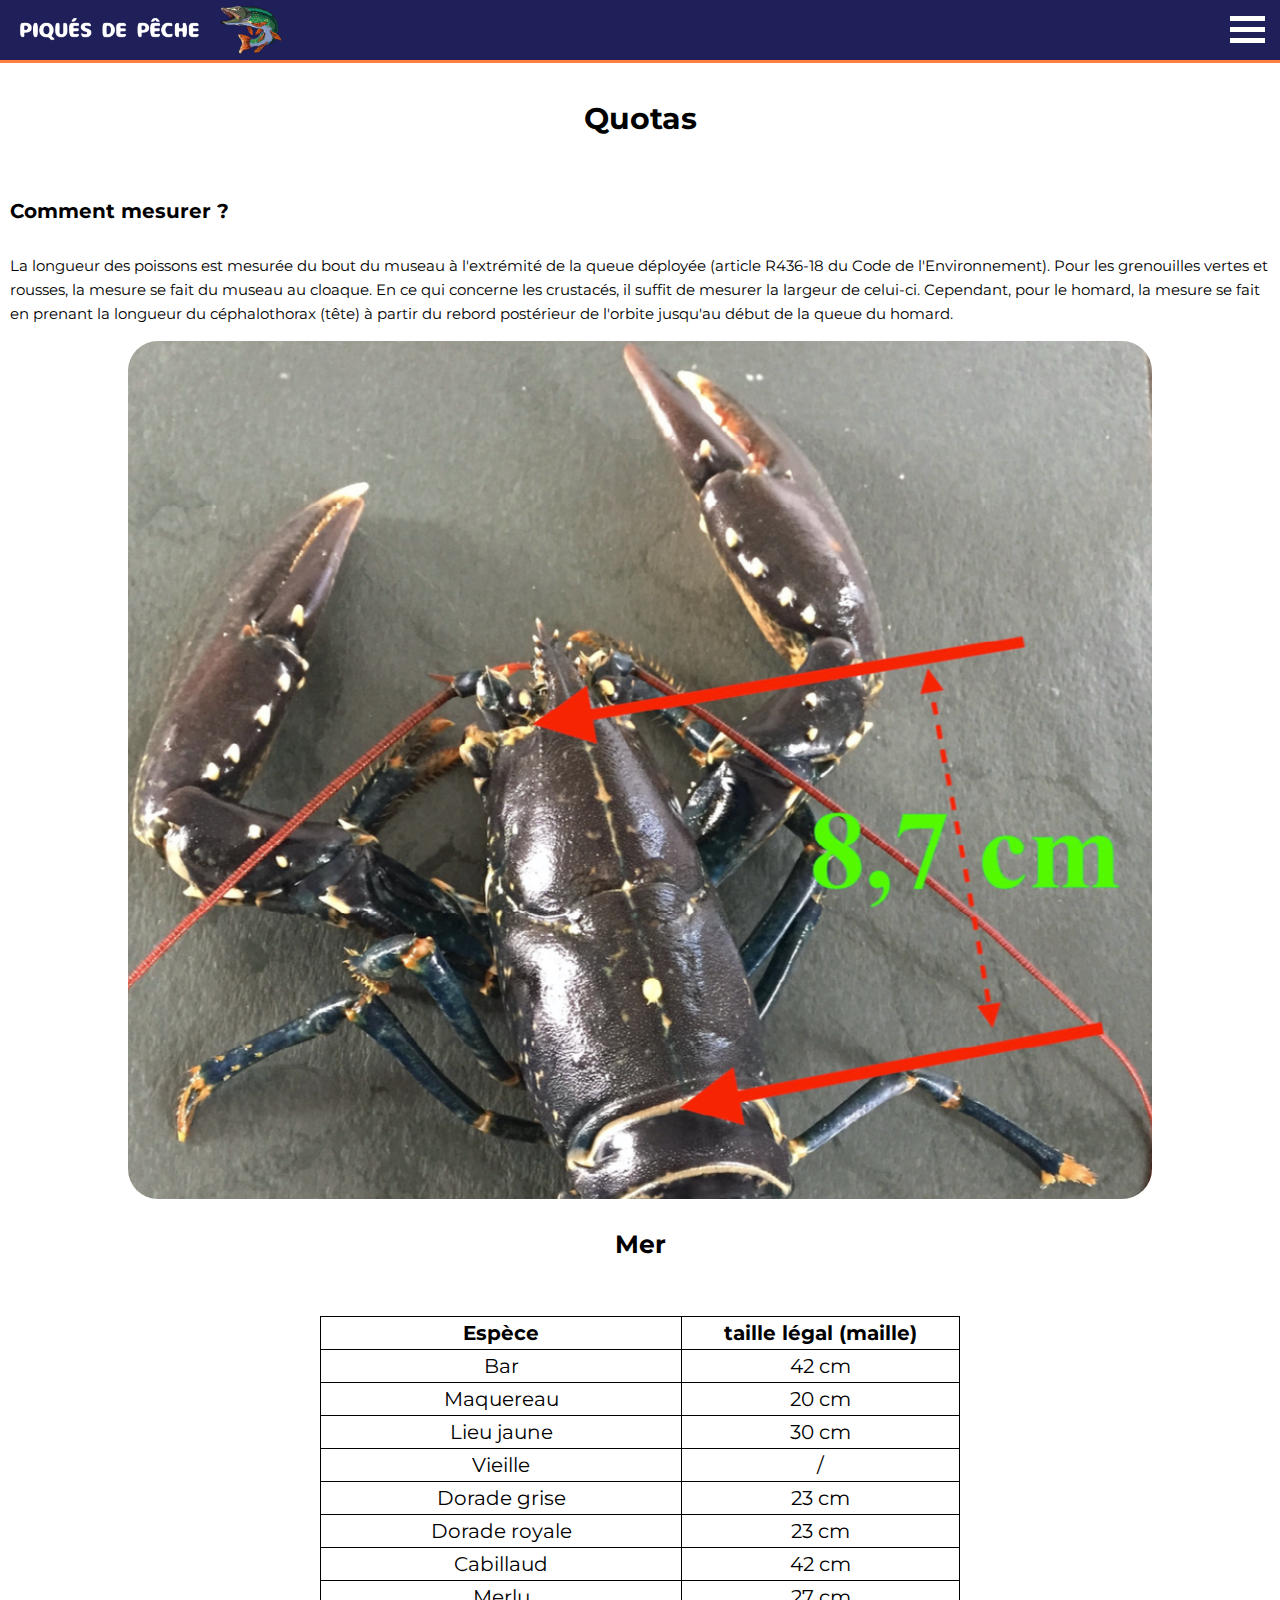
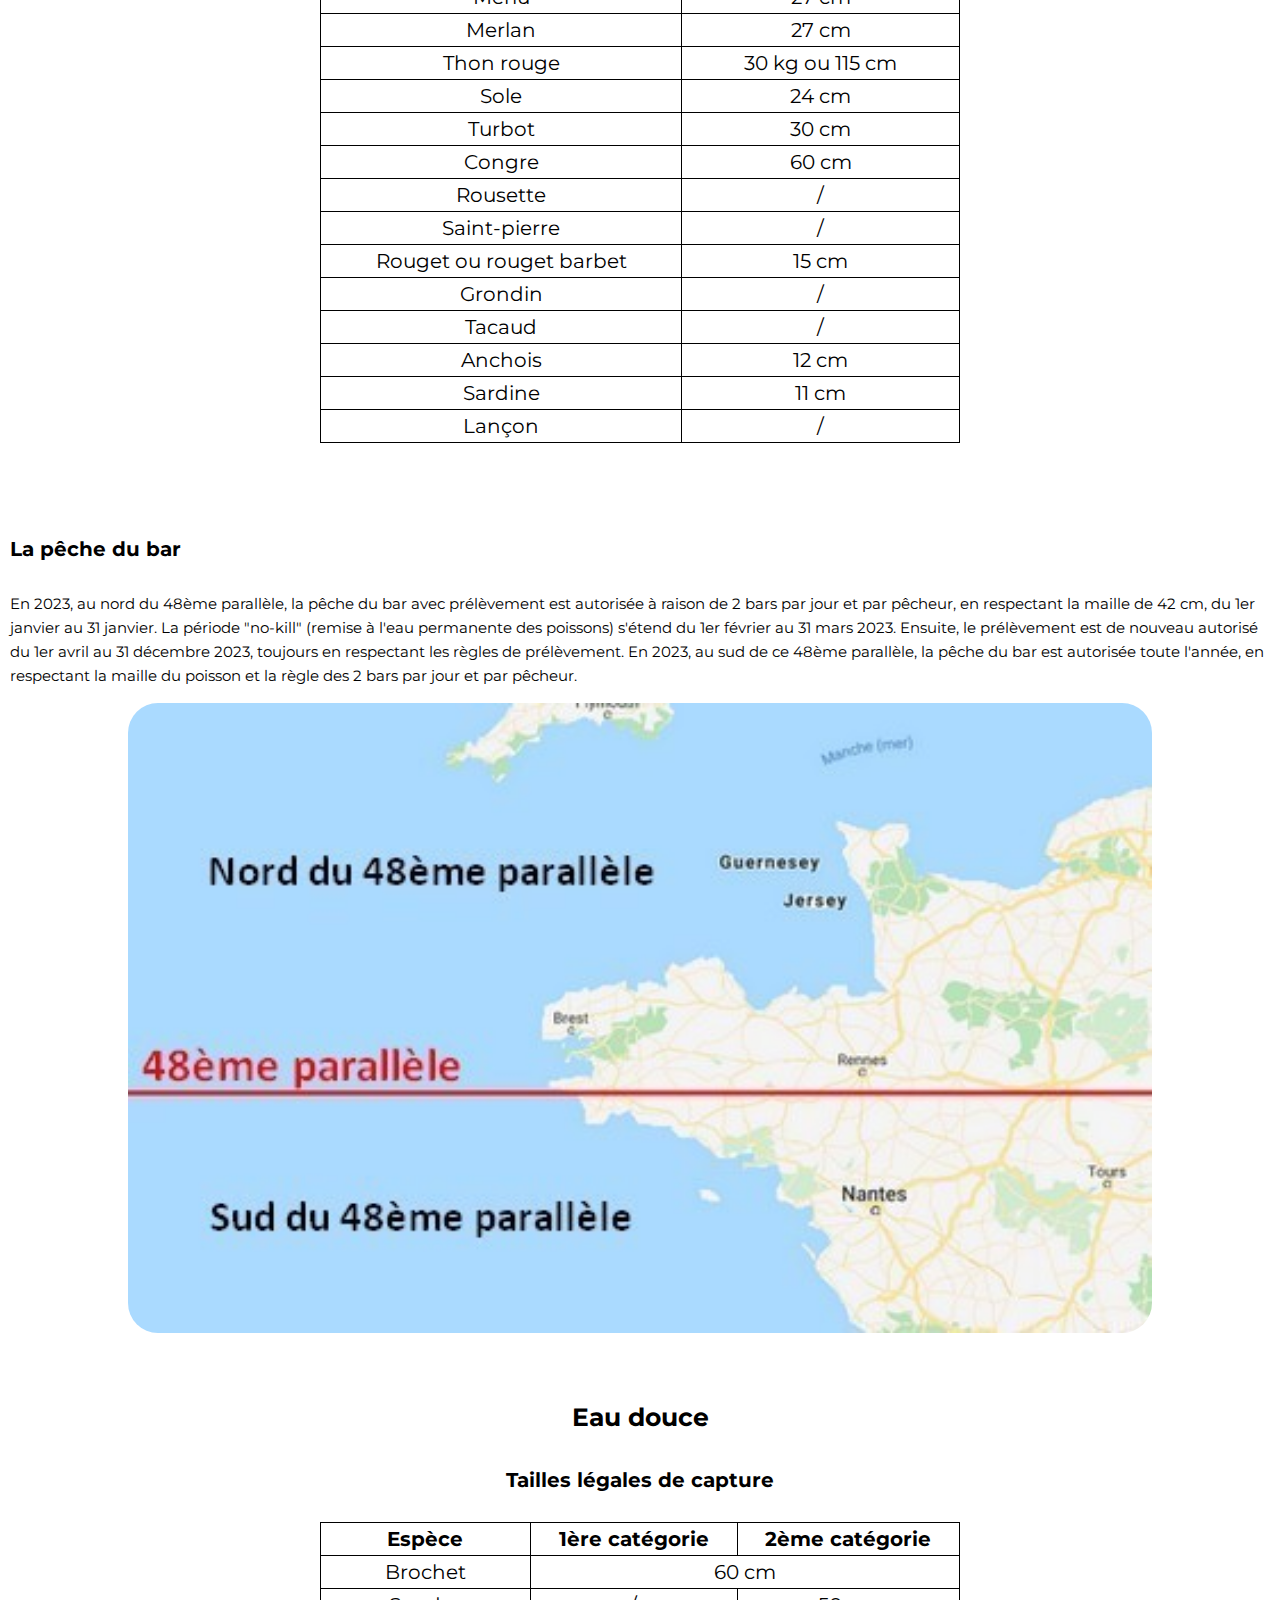
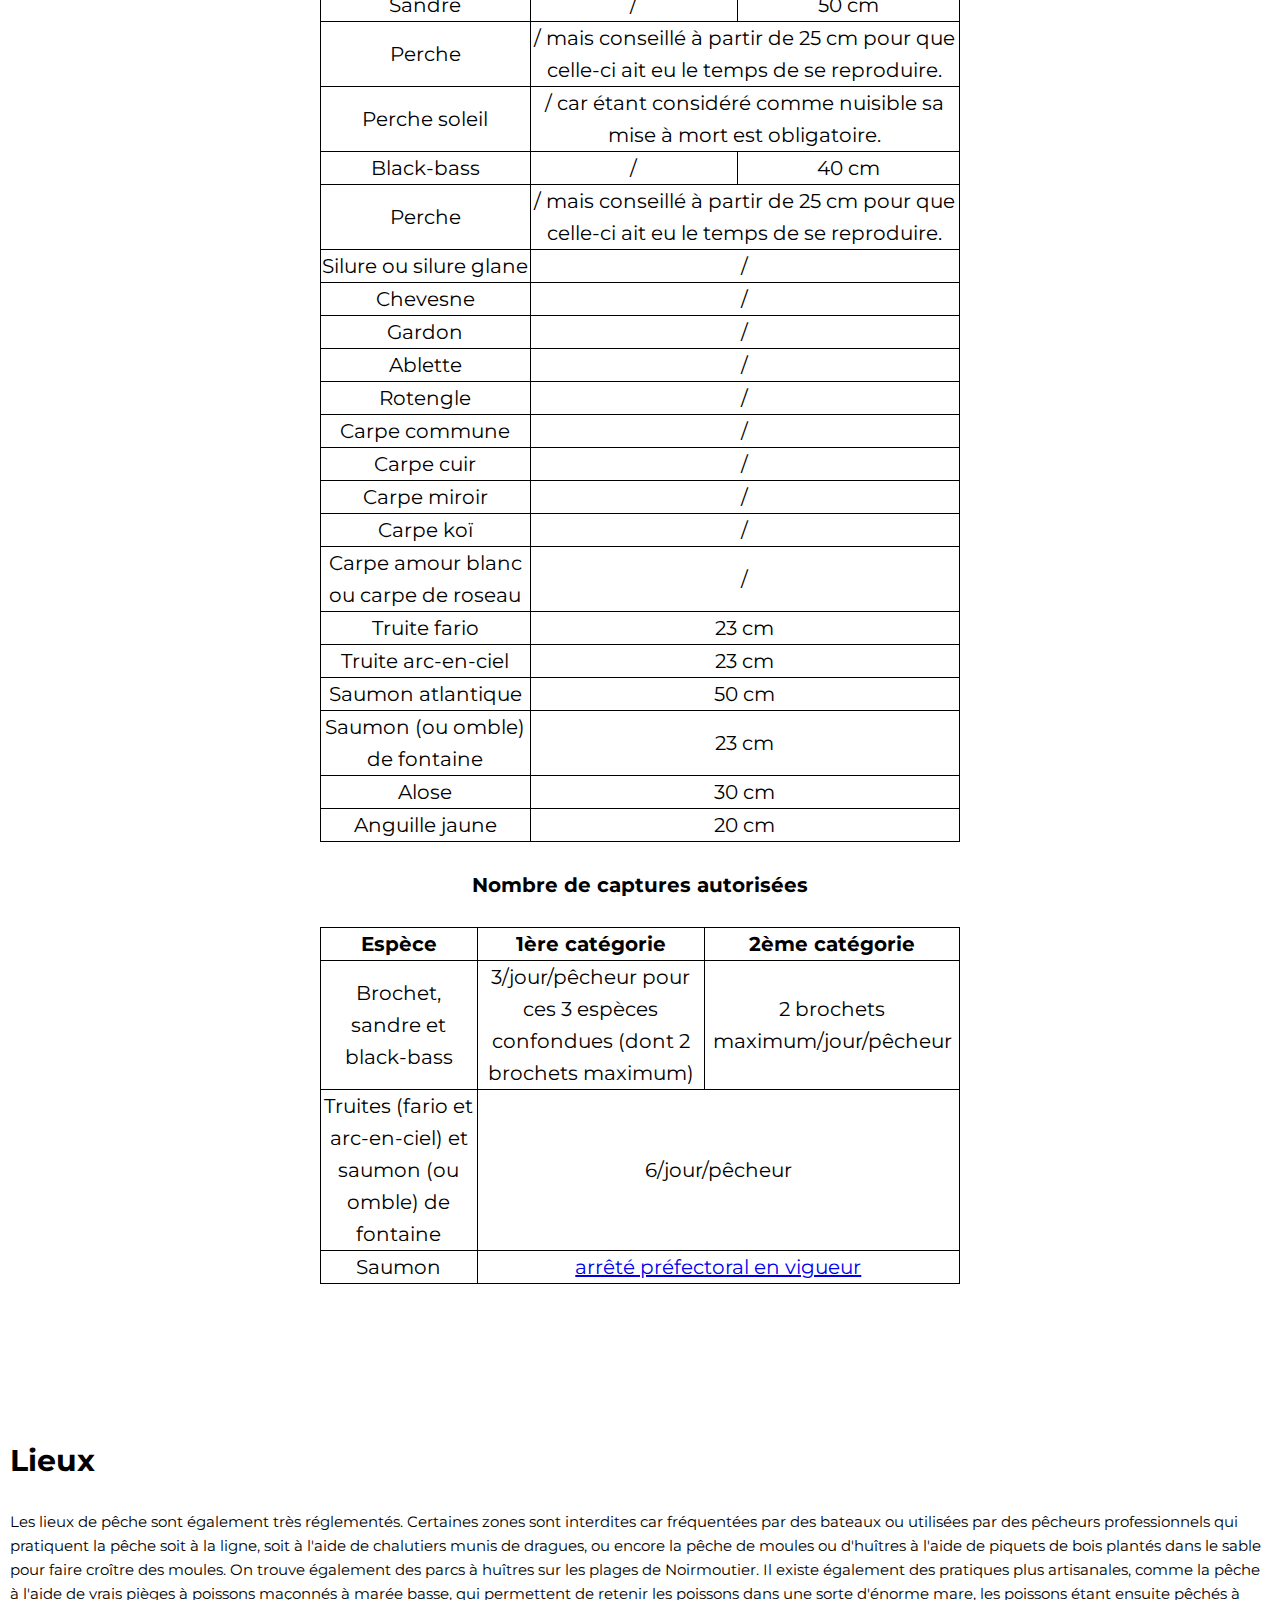
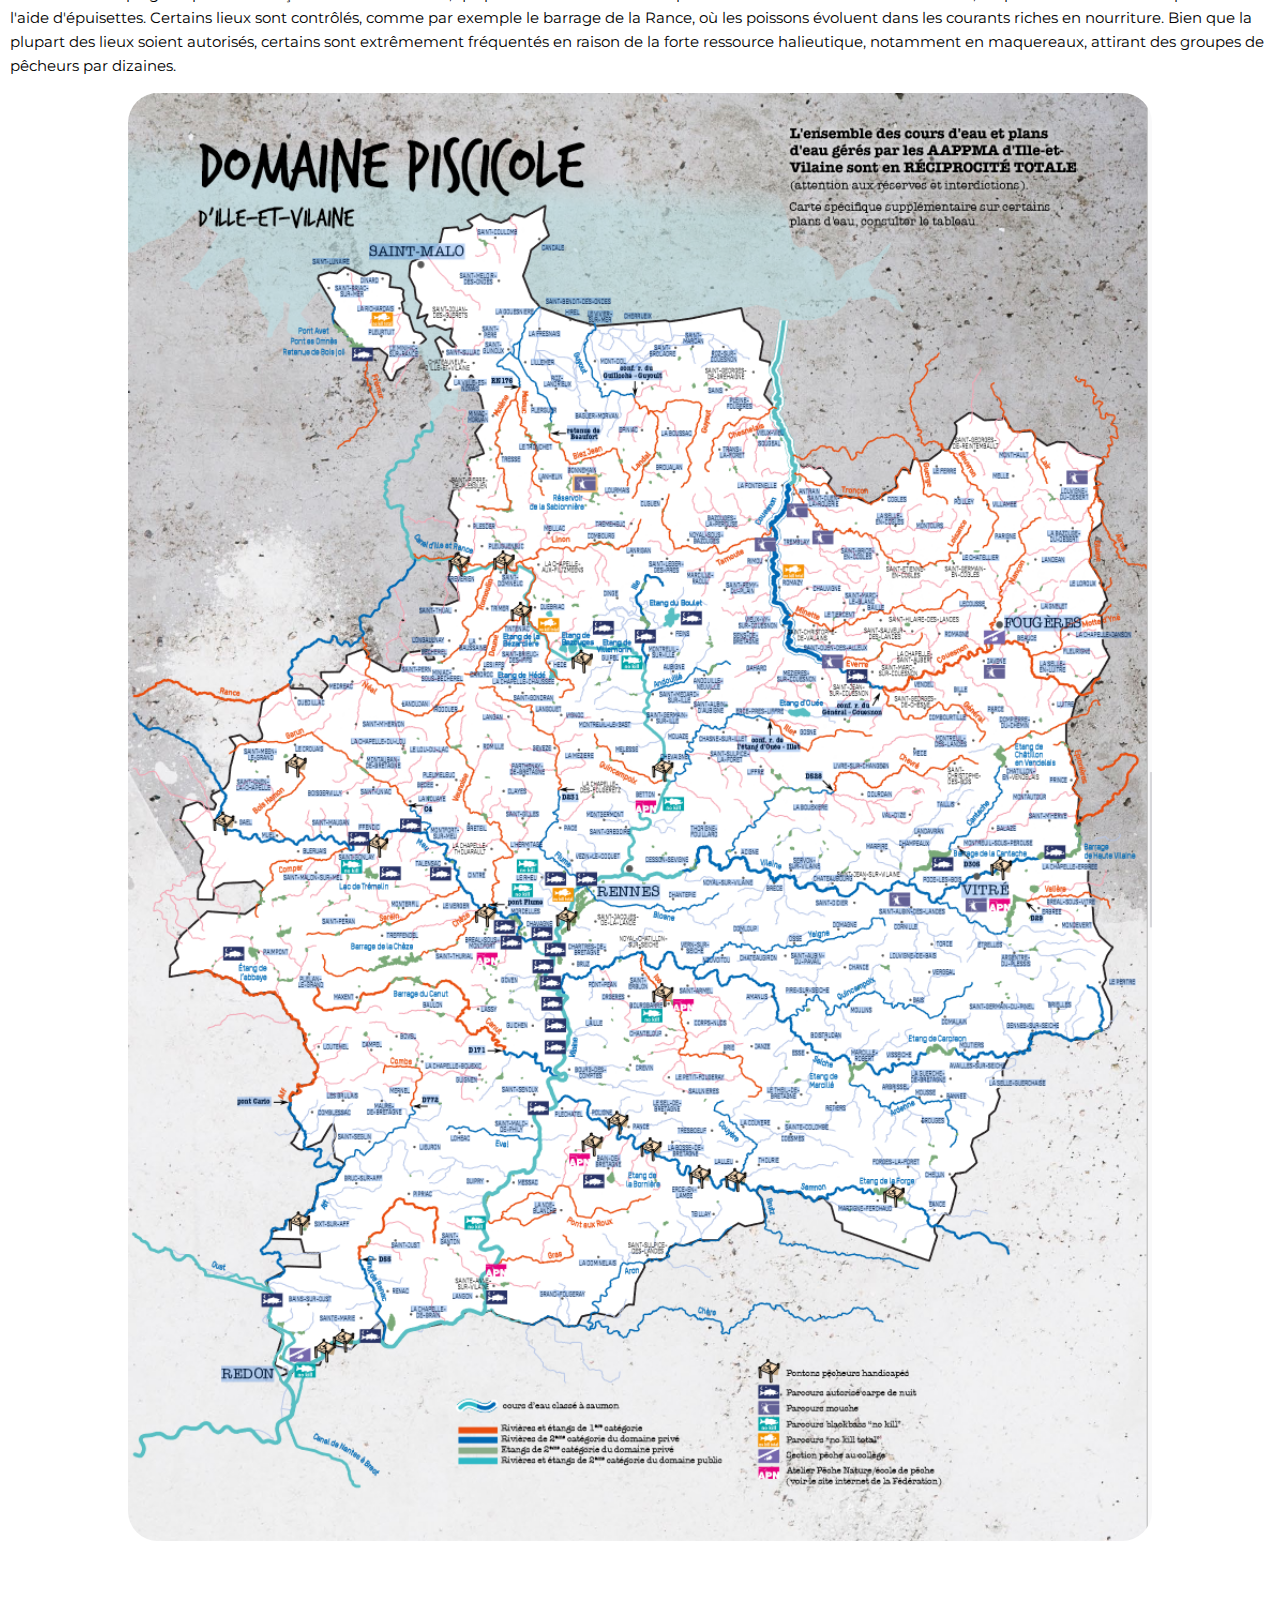
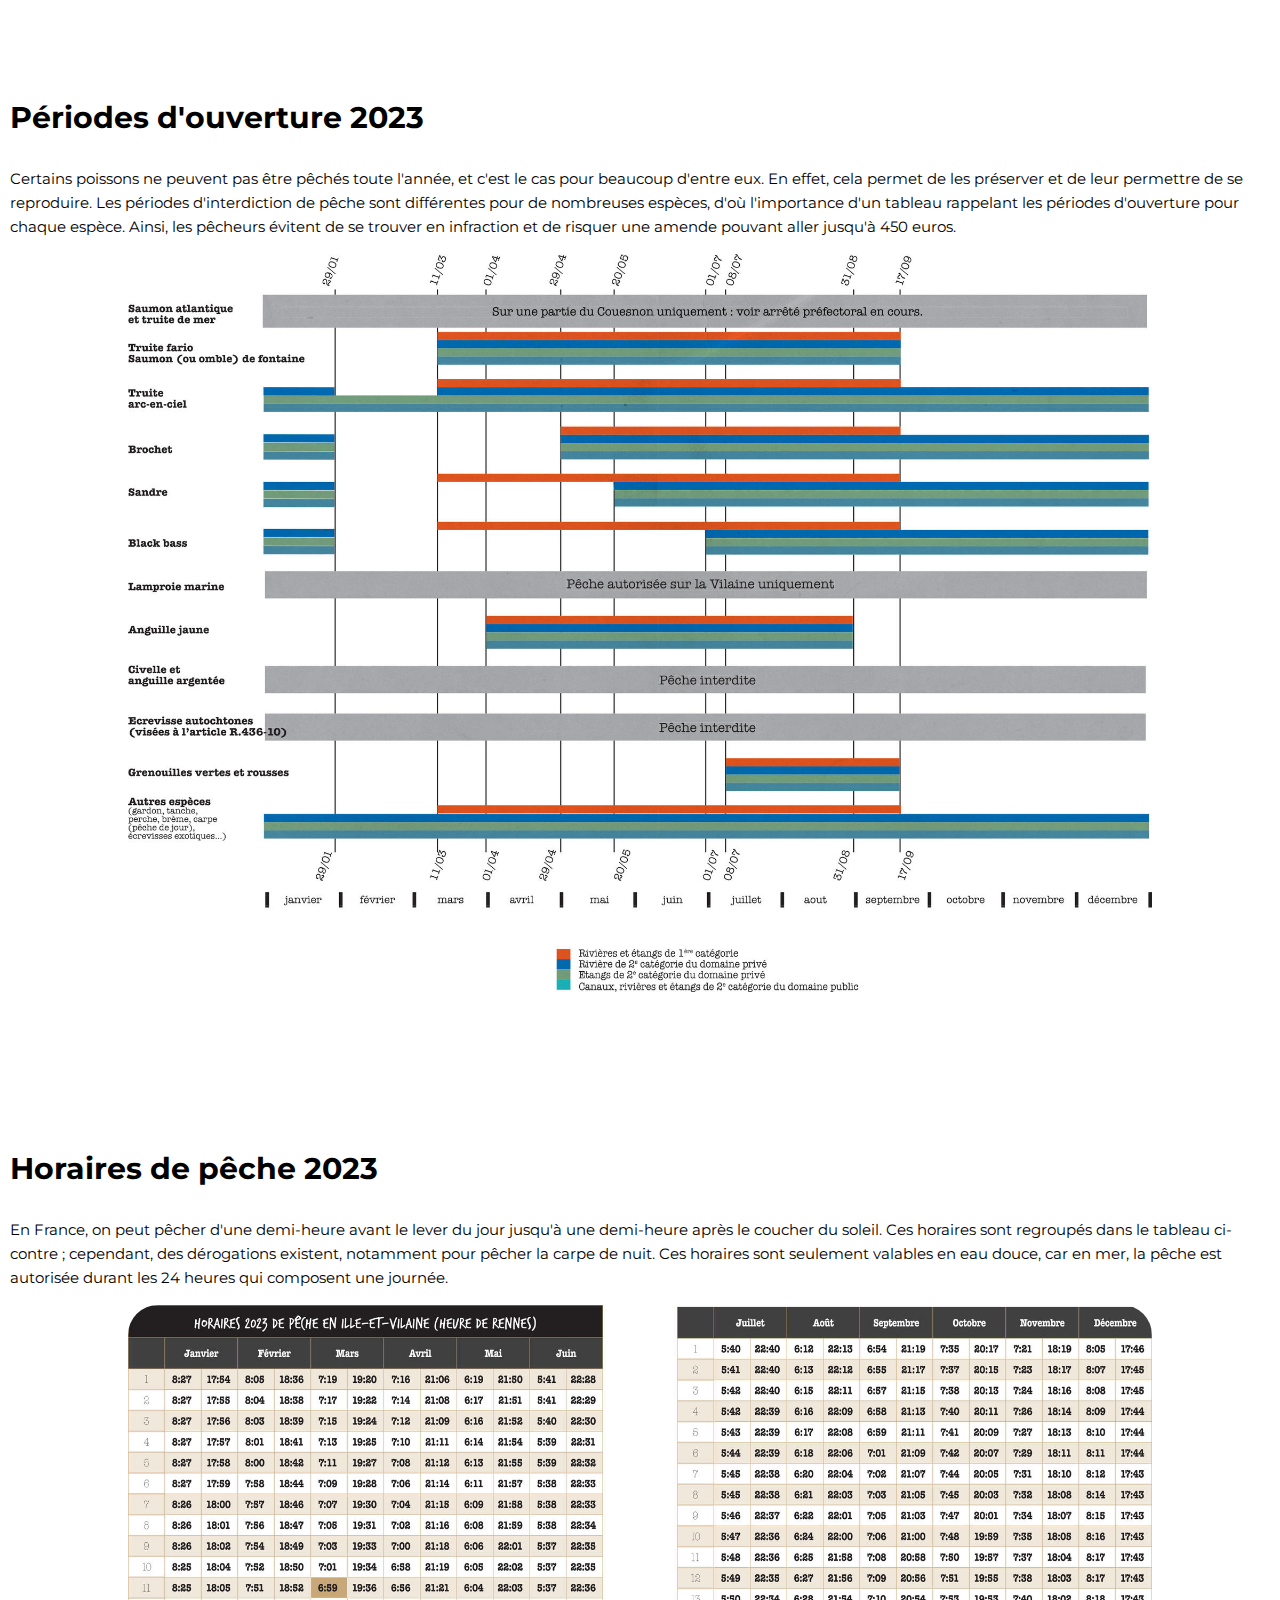
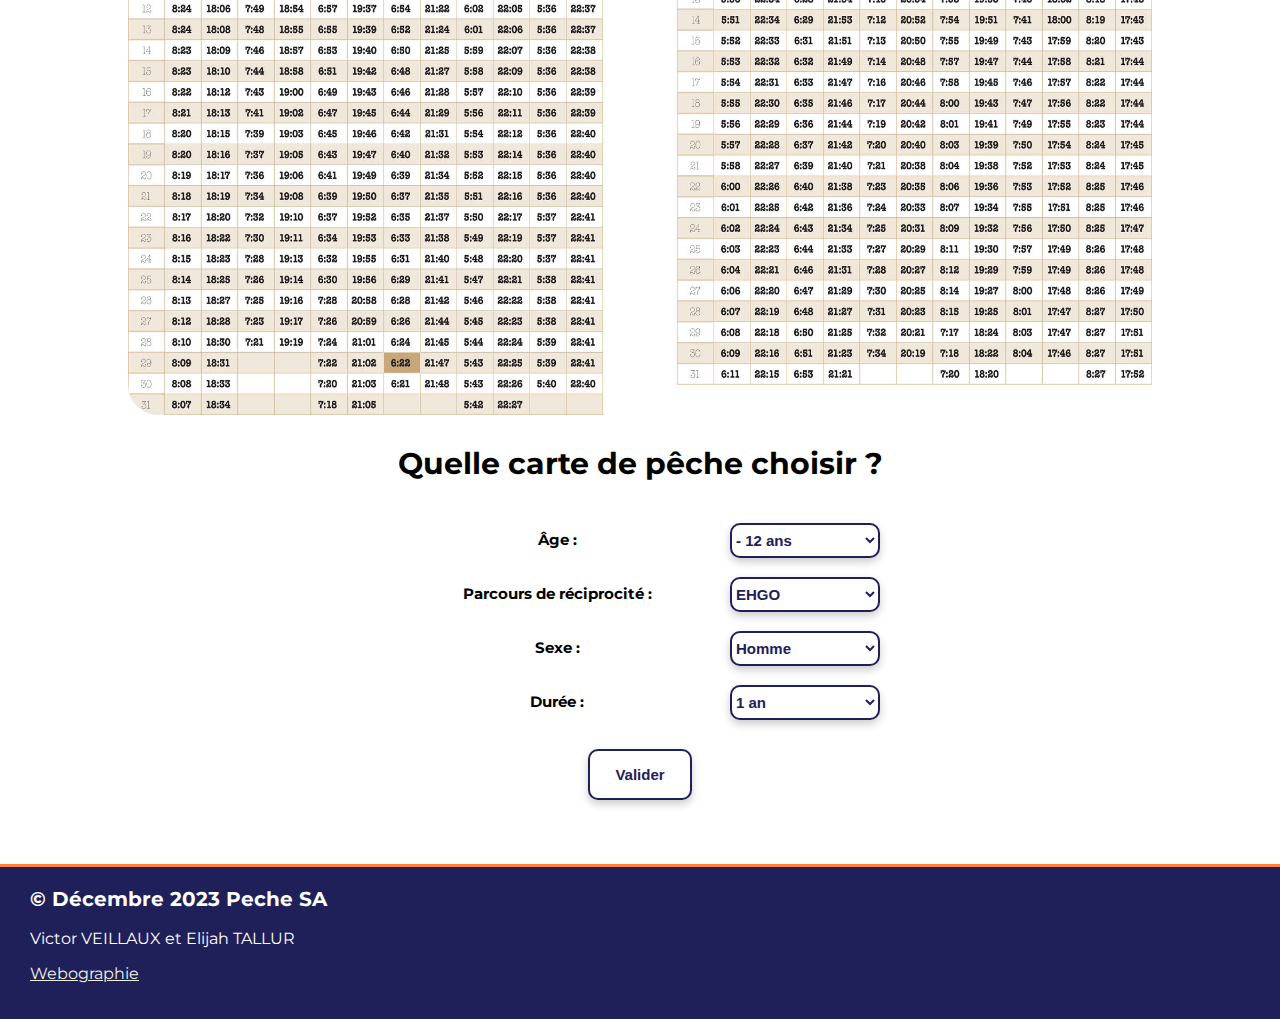
<file: pages/reglementation.html>
<!--
    Cette page développe la partie réglementation du site web, le header est toujours présent en haut de la page. 
    Les tableaux pour les quotas sont réalisés à l'aide d'une structure simple de tableau (ligne par ligne).
    Quand on passe la souris sur certaine images elles deviennent plus claires pour nous indiquer que l'on peut
    cliquer dessus. Si l'on clique l'image s'agrandit grace au code javascript. Pour finir, il y a un formulaire non pas 
    en php mais en javascript qui permet d'afficher après avoir cliqué sur le bouton "valider" la carte de pêche nécessaire 
    en fonction de 4 conditions. Le footer est toujours en bas de la page. 
 -->
<!DOCTYPE html>
<html lang="fr">
    <head>
        <meta charset="utf-8">
        <meta name="viewport" content="width=device-width, initial-scale=1.0">
        <title>Piqués de pêche</title>
        <link rel="stylesheet" href="../style.css">
        <script src="../script.js"></script>
    </head>
    <body>
        <div class="container">
        <div id="header">
                <a href="../index.html" id="logo"><img src="../comp/logo.png" alt="logo"></a> 
                <nav id="dnav">
                    <ul>
                        <li class="deroulant"><a href=poissons.html>Poissons</a>
                            <ul class="sous">
                                <li><a href="poissons.html#c1">En Mer</a></li>
                                <li><a href="poissons.html#c2">En Rivière</a></li>
                            </ul>
                        </li>
                        <li class="deroulant"><a href=materiel.html>Matériels</a>
                            <ul class="sous">
                                <li><a href="materiel.html#c1">Cannes</a></li>
                                <li><a href="materiel.html#c2">Moulinets</a></li>
                                <li><a href="materiel.html#c3">Fils</a></li>
                            </ul>
                        </li>
                        <li class="deroulant"><a href=eau_douce.html>Eau douce</a>
                            <ul class="sous">
                                <li><a href="eau_douce.html#c1">Leurres</a></li>
                                <li><a href="eau_douce.html#c2">Mouches</a></li>
                                <li><a href="eau_douce.html#c3">Bouchons</a></li>
                            </ul>
                        </li>
                        <li class="deroulant"><a href=mer.html>Eau salée</a>
                            <ul class="sous">
                                <li><a href="mer.html#c1">Mitraillette</a></li>
                                <li><a href="mer.html#c2">Ligne de fond</a></li>
                            </ul>
                        </li>
                        <li class="deroulant"><a href=reglementation.html>Réglementation</a>
                            <ul class="sous">
                                <li><a href="reglementation.html#c1">Quotas</a></li>
                                <li><a href="reglementation.html#c2">Lieux</a></li>
                                <li><a href="reglementation.html#c3">Périodes d'ouverture</a></li>
                                <li><a href="reglementation.html#c4">Horaires de pêche</a></li>
                            </ul>
                        </li>
                    </ul>
                </nav>
                <div id="mobnav" class="sidenav">
                  <a id="closeBtn" href="#" class="close" onclick="closeNav()">&times;</a>
                  <ul>
                    <li><a href="poissons.html">Poissons</a></li>
                    <li><a href="materiel.html">Matériel</a></li>
                    <li><a href="eau_douce.html">Eau douce</a></li>
                    <li><a href="mer.html">Mer</a></li>
                    <li><a href="reglementation.html">Réglementation</a></li>
                  </ul>
                </div>

                <a href="#" id="openBtn" onclick="openNav()">
                  <span class="burger-icon">
                    <span></span>
                    <span></span>
                    <span></span>
                  </span>
                </a>
            </div>
            <div class="content">
                <div  id="c1">
                    <h2 style="margin:auto; margin-bottom:2%;">Quotas </h2>
                </div>
                <div id='c1' style='margin-bottom: 2% ; padding-top:0;'>
                    <div class="right">
                        <h4>Comment mesurer ?</h4>
                        <p>La longueur des poissons est mesurée du bout du museau à l'extrémité de la queue déployée (article R436-18 du Code de l'Environnement). Pour les grenouilles vertes et rousses, la mesure se fait du museau au cloaque. En ce qui concerne les crustacés, il suffit de mesurer la largeur de celui-ci. Cependant, pour le homard, la mesure se fait en prenant la longueur du céphalothorax (tête) à partir du rebord postérieur de l'orbite jusqu'au début de la queue du homard.</p>
                    </div>
                    <div class="left">
                    <img src="../comp/homard.jpg" alt="image de homard" id="c2img">
                  </div> 
                </div>
                <h3 style="margin-bottom:4%">Mer</h3>
                <table style="width:50%">
                    <tr>
                        <th>Espèce</th>
                        <th>taille légal (maille)</th>
                    </tr>
                    <tr>
                        <td>Bar</td>
                        <td>42 cm</td>
                    </tr>
                    <tr>
                        <td>Maquereau</td>
                        <td>20 cm</td>
                    </tr>
                    <tr>
                        <td>Lieu jaune</td>
                        <td>30 cm</td>
                    </tr>
                    <tr>
                        <td>Vieille</td>
                        <td>/</td>
                    </tr>
                    <tr>
                        <td>Dorade grise</td>
                        <td>23 cm</td>
                    </tr>
                    <tr>
                        <td>Dorade royale</td>
                        <td>23 cm</td>
                    </tr>
                    <tr>
                        <td>Cabillaud</td>
                        <td>42 cm</td>
                    </tr>
                    <tr>
                        <td>Merlu</td>
                        <td>27 cm</td>
                    </tr>
                    <tr>
                        <td>Merlan</td>
                        <td>27 cm</td>
                    </tr>
                    <tr>
                        <td>Thon rouge</td>
                        <td>30 kg ou 115 cm</td>
                    </tr>
                    <tr>
                        <td>Sole</td>
                        <td>24 cm</td>
                    </tr>
                    <tr>
                        <td>Turbot</td>
                        <td>30 cm</td>
                    </tr>
                    <tr>
                        <td>Congre</td>
                        <td>60 cm</td>
                    </tr>
                    <tr>
                        <td>Rousette</td>
                        <td>/</td>
                    </tr>
                    <tr>
                        <td>Saint-pierre</td>
                        <td>/</td>
                    </tr>
                    <tr>
                        <td>Rouget ou rouget barbet</td>
                        <td>15 cm</td>
                    </tr>
                    <tr>
                        <td>Grondin</td>
                        <td>/</td>
                    </tr>
                    <tr>
                        <td>Tacaud</td>
                        <td>/</td>
                    </tr>
                    <tr>
                        <td>Anchois</td>
                        <td>12 cm</td>
                    </tr>
                    <tr>
                        <td>Sardine</td>
                        <td>11 cm</td>
                    </tr>
                    <tr>
                        <td>Lançon</td>
                        <td>/</td>
                    </tr>
                </table>
                <div  id="c2" style='margin: 5% 0 ; padding-top:0;'>
                    <div class="left">
                      <h4>La pêche du bar</h4>
                      <p>En 2023, au nord du 48ème parallèle, la pêche du bar avec prélèvement est autorisée à raison de 2 bars par jour et par pêcheur, en respectant la maille de 42 cm, du 1er janvier au 31 janvier. La période "no-kill" (remise à l'eau permanente des poissons) s'étend du 1er février au 31 mars 2023. Ensuite, le prélèvement est de nouveau autorisé du 1er avril au 31 décembre 2023, toujours en respectant les règles de prélèvement. En 2023, au sud de ce 48ème parallèle, la pêche du bar est autorisée toute l'année, en respectant la maille du poisson et la règle des 2 bars par jour et par pêcheur.</p>
                    </div>
                    <div class="right">
                        <img src="../comp/48.jpg" alt="image de canne" id="c2img">
                    </div>
                </div>
                  <h3>Eau douce</h3>
                  <div>
                    <h4>Tailles légales de capture</h4>
                    <table style="width:50%">
                        <tr>
                            <th>Espèce</th>
                            <th>1ère catégorie</th>
                            <th>2ème catégorie</th>
                        </tr>
                        <tr>
                            <td>Brochet</td>
                            <td colspan="2">60 cm</td>
                        </tr>
                        <tr>
                            <td>Sandre</td>
                            <td>/</td>
                            <td>50 cm</td>
                        </tr>
                        <tr>
                            <td>Perche</td>
                            <td colspan="2">/ mais conseillé à partir de 25 cm pour que celle-ci ait eu le temps de se reproduire.</td>
                        </tr>
                        <tr>
                            <td>Perche soleil</td>
                            <td colspan="2">/ car étant considéré comme nuisible sa mise à mort est obligatoire.</td>
                        </tr>
                        <tr>
                            <td>Black-bass</td>
                            <td>/</td>
                            <td>40 cm</td>
                        </tr>
                        <tr>
                            <td>Perche</td>
                            <td colspan="2">/ mais conseillé à partir de 25 cm pour que celle-ci ait eu le temps de se reproduire.</td>
                        </tr>
                        <tr>
                            <td>Silure ou silure glane</td>
                            <td colspan="2">/</td>
                        </tr>
                        <tr>
                            <td>Chevesne</td>
                            <td colspan="2">/</td>
                        </tr>
                        <tr>
                            <td>Gardon</td>
                            <td colspan="2">/</td>
                        </tr>
                        <tr>
                            <td>Ablette</td>
                            <td colspan="2">/</td>
                        </tr>
                        <tr>
                            <td>Rotengle</td>
                            <td colspan="2">/</td>
                        </tr>
                        <tr>
                            <td>Carpe commune</td>
                            <td colspan="2">/</td>
                        </tr>
                        <tr>
                            <td>Carpe cuir</td>
                            <td colspan="2">/</td>
                        </tr>
                        <tr>
                            <td>Carpe miroir</td>
                            <td colspan="2">/</td>
                        </tr>
                        <tr>
                            <td>Carpe koï</td>
                            <td colspan="2">/</td>
                        </tr>
                        <tr>
                            <td>Carpe amour blanc ou carpe de roseau</td>
                            <td colspan="2">/</td>
                        </tr>
                        <tr>
                            <td>Truite fario</td>
                            <td colspan="2">23 cm</td>
                        </tr>
                        <tr>
                            <td>Truite arc-en-ciel</td>
                            <td colspan="2">23 cm</td>
                        </tr>
                        <tr>
                            <td>Saumon atlantique</td>
                            <td colspan="2">50 cm</td>
                        </tr>
                        <tr>
                            <td>Saumon (ou omble) de fontaine</td>
                            <td colspan="2">23 cm</td>
                        </tr>
                        <tr>
                            <td>Alose</td>
                            <td colspan="2">30 cm</td>
                        </tr>
                        <tr>
                            <td>Anguille jaune</td>
                            <td colspan="2">20 cm</td>
                        </tr>
                    </table>
                    <h4>Nombre de captures autorisées</h4>
                    <table style="width:50%"> 
                        <tr>
                            <th>Espèce</th>
                            <th>1ère catégorie</th>
                            <th>2ème catégorie</th>
                        </tr>
                        <tr>
                            <td>Brochet, sandre et black-bass</td>
                            <td>3/jour/pêcheur pour ces 3 espèces confondues (dont 2 brochets maximum)</td>
                            <td>2 brochets maximum/jour/pêcheur</td>
                        </tr>
                        <tr>
                            <td>Truites (fario et arc-en-ciel) et saumon (ou omble) de fontaine</td>
                            <td colspan="2">6/jour/pêcheur</td>
                        </tr>
                        <tr>
                            <td>Saumon</td>
                            <td colspan="2"><a href="../comp/arrete-SAT-2023-v2 (1).pdf" target="_blank">arrêté préfectoral en vigueur</a></td>
                        </tr>
                    </table>
                </div>
                <div id="c2">
                    <div class="right">
                        <h2>Lieux</h2>
                        <p>Les lieux de pêche sont également très réglementés. Certaines zones sont interdites car fréquentées par des bateaux ou utilisées par des pêcheurs professionnels qui pratiquent la pêche soit à la ligne, soit à l'aide de chalutiers munis de dragues, ou encore la pêche de moules ou d'huîtres à l'aide de piquets de bois plantés dans le sable pour faire croître des moules. On trouve également des parcs à huîtres sur les plages de Noirmoutier. Il existe également des pratiques plus artisanales, comme la pêche à l'aide de vrais pièges à poissons maçonnés à marée basse, qui permettent de retenir les poissons dans une sorte d'énorme mare, les poissons étant ensuite pêchés à l'aide d'épuisettes. Certains lieux sont contrôlés, comme par exemple le barrage de la Rance, où les poissons évoluent dans les courants riches en nourriture. Bien que la plupart des lieux soient autorisés, certains sont extrêmement fréquentés en raison de la forte ressource halieutique, notamment en maquereaux, attirant des groupes de pêcheurs par dizaines.</p>
                    </div>
                    <div class="left">
                        <img src="../comp/cartedom.png" alt="image" id="c2img" class="imgho" onclick="zoomIn(this)">
                    </div> 
                </div>
                <div id="c3">
                    <div class="left">
                        <h2>Périodes d'ouverture 2023</h2>
                        <p>Certains poissons ne peuvent pas être pêchés toute l'année, et c'est le cas pour beaucoup d'entre eux. En effet, cela permet de les préserver et de leur permettre de se reproduire. Les périodes d'interdiction de pêche sont différentes pour de nombreuses espèces, d'où l'importance d'un tableau rappelant les périodes d'ouverture pour chaque espèce. Ainsi, les pêcheurs évitent de se trouver en infraction et de risquer une amende pouvant aller jusqu'à 450 euros.</p>
                    </div>
                    <div class="right">
                        <img src="../comp/periode.jpg" alt="image" class="imgho" id="c3img" onclick="zoomIn(this)">
                    </div>
                </div>
                <div id="c4">
                    <div class="right">
                        <h2>Horaires de pêche 2023</h2>
                        <p>En France, on peut pêcher d'une demi-heure avant le lever du jour jusqu'à une demi-heure après le coucher du soleil. Ces horaires sont regroupés dans le tableau ci-contre ; cependant, des dérogations existent, notamment pour pêcher la carpe de nuit. Ces horaires sont seulement valables en eau douce, car en mer, la pêche est autorisée durant les 24 heures qui composent une journée.</p>
                    </div>
                    <div class="left">
                        <img src="../comp/horaire.jpg" alt="image" id="c4img" class="imgho" onclick="zoomIn(this)">
                    </div>
                </div>
                <div id="cdp">
                    <div class="form">
                        <h2>Quelle carte de pêche choisir ?</h2>
                        <span>
                            <p>Âge :</p>
                            <select id="fage">
                                <option value="1">- 12 ans</option>
                                <option value="2">- 18 ans</option>
                                <option value="3">+ 18 ans </option>
                            </select>
                        </span>
                        <span>
                            <p>Parcours de réciprocité :</p>
                            <select id="fparc">
                                <option value="1">EHGO</option>
                                <option value="2">EHGO, CHI et URNE</option>
                            </select>
                        </span>
                        <span>
                            <p>Sexe :</p>
                            <select id="fsexe">
                                <option value="1">Homme</option>
                                <option value="2">Femme</option>
                            </select>
                        </span>
                        <span>
                            <p>Durée :</p>
                            <select id="ftime">
                                <option value="1">1 an</option>
                                <option value="2">1 semaine</option>
                                <option value="3">1 journée</option>
                            </select>
                        </span>
                    </div>
                </div>
                <div id="res">
                    <button onclick="Cform();" type='button' id="submit">Valider</button>
                    <p id="tres"></p>
                    <div id="ires"></div>
                </div>
            </div>
            <div class="footer">
                <div class="left">
                    <h3>© Décembre 2023 Peche SA</h3>
                    <p>Victor VEILLAUX et Elijah TALLUR</p>
                    <p><a href="./webographie.html">Webographie</a></p>
                </div>
            </div>
            <div id="zinf" onclick="zoomOut()">
                <img id="zinfcontent">
            </div>
        </div>
    </body>
</html>
</file>
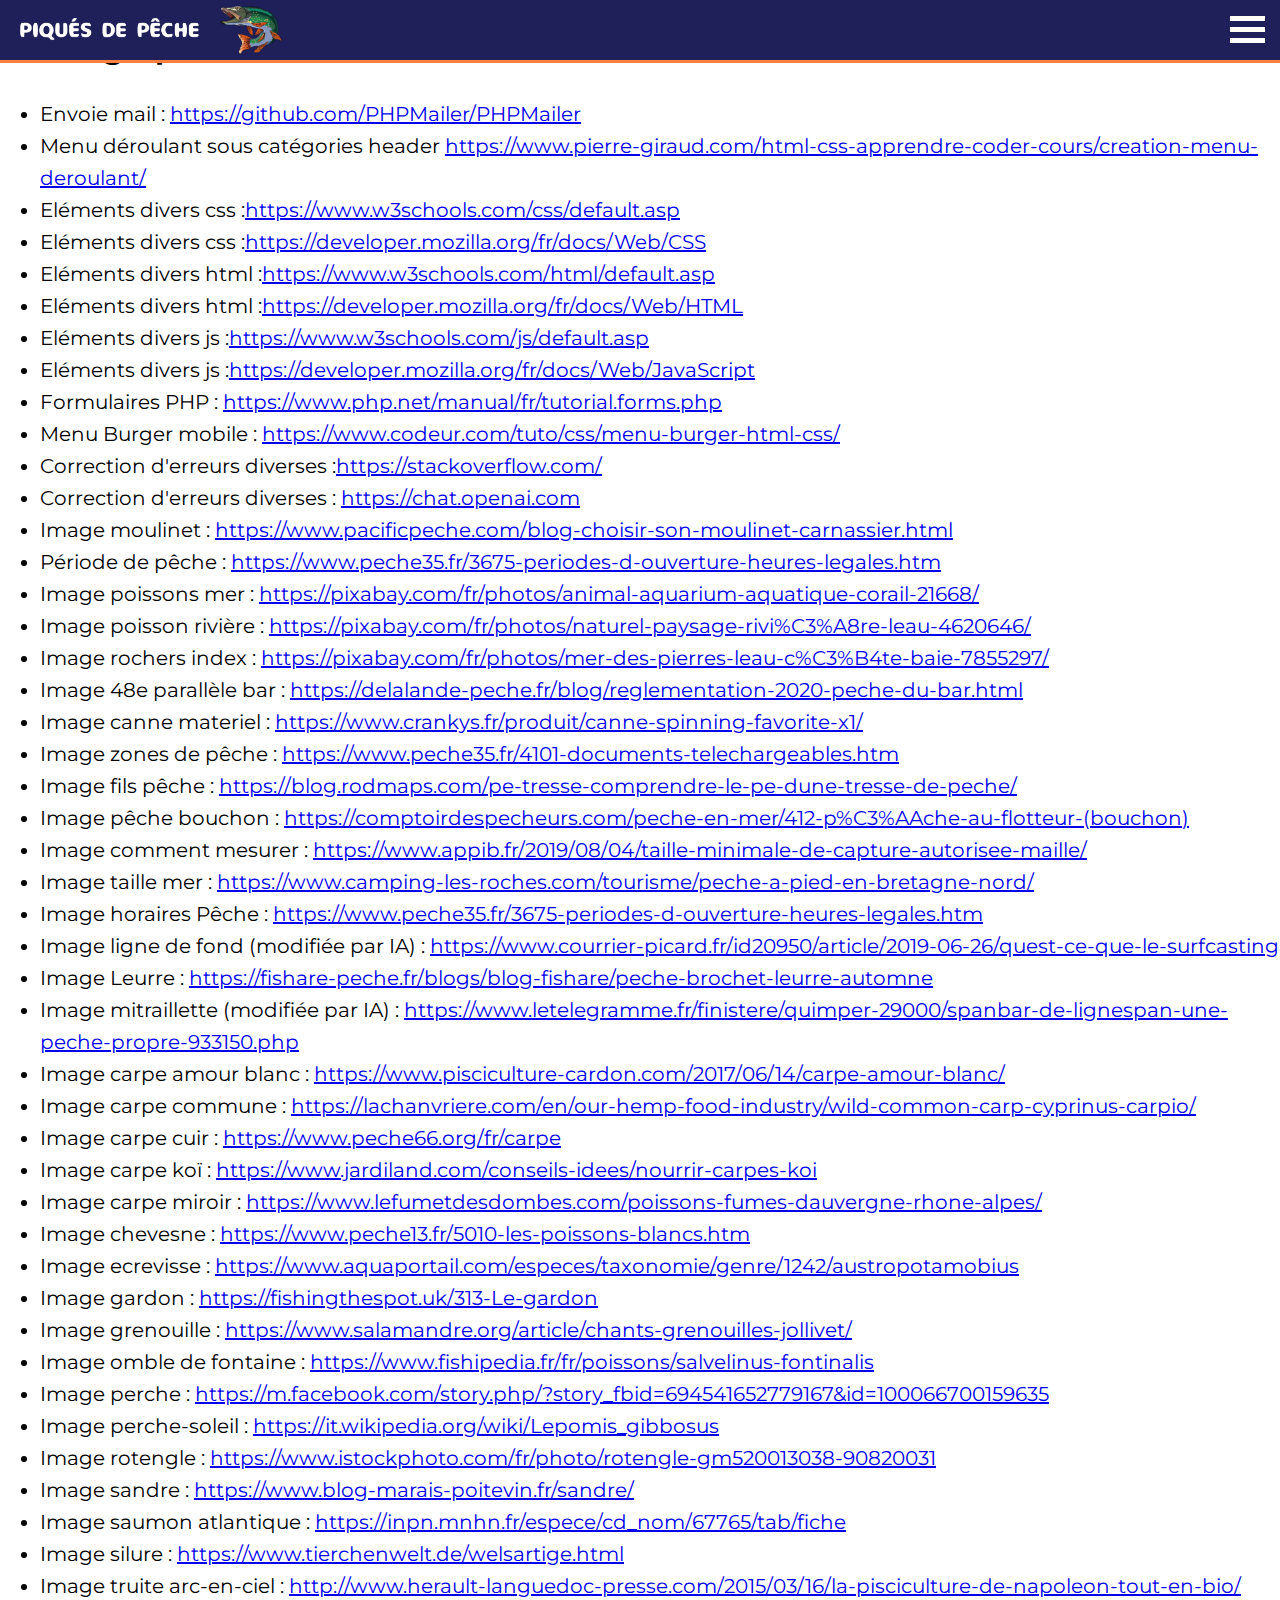
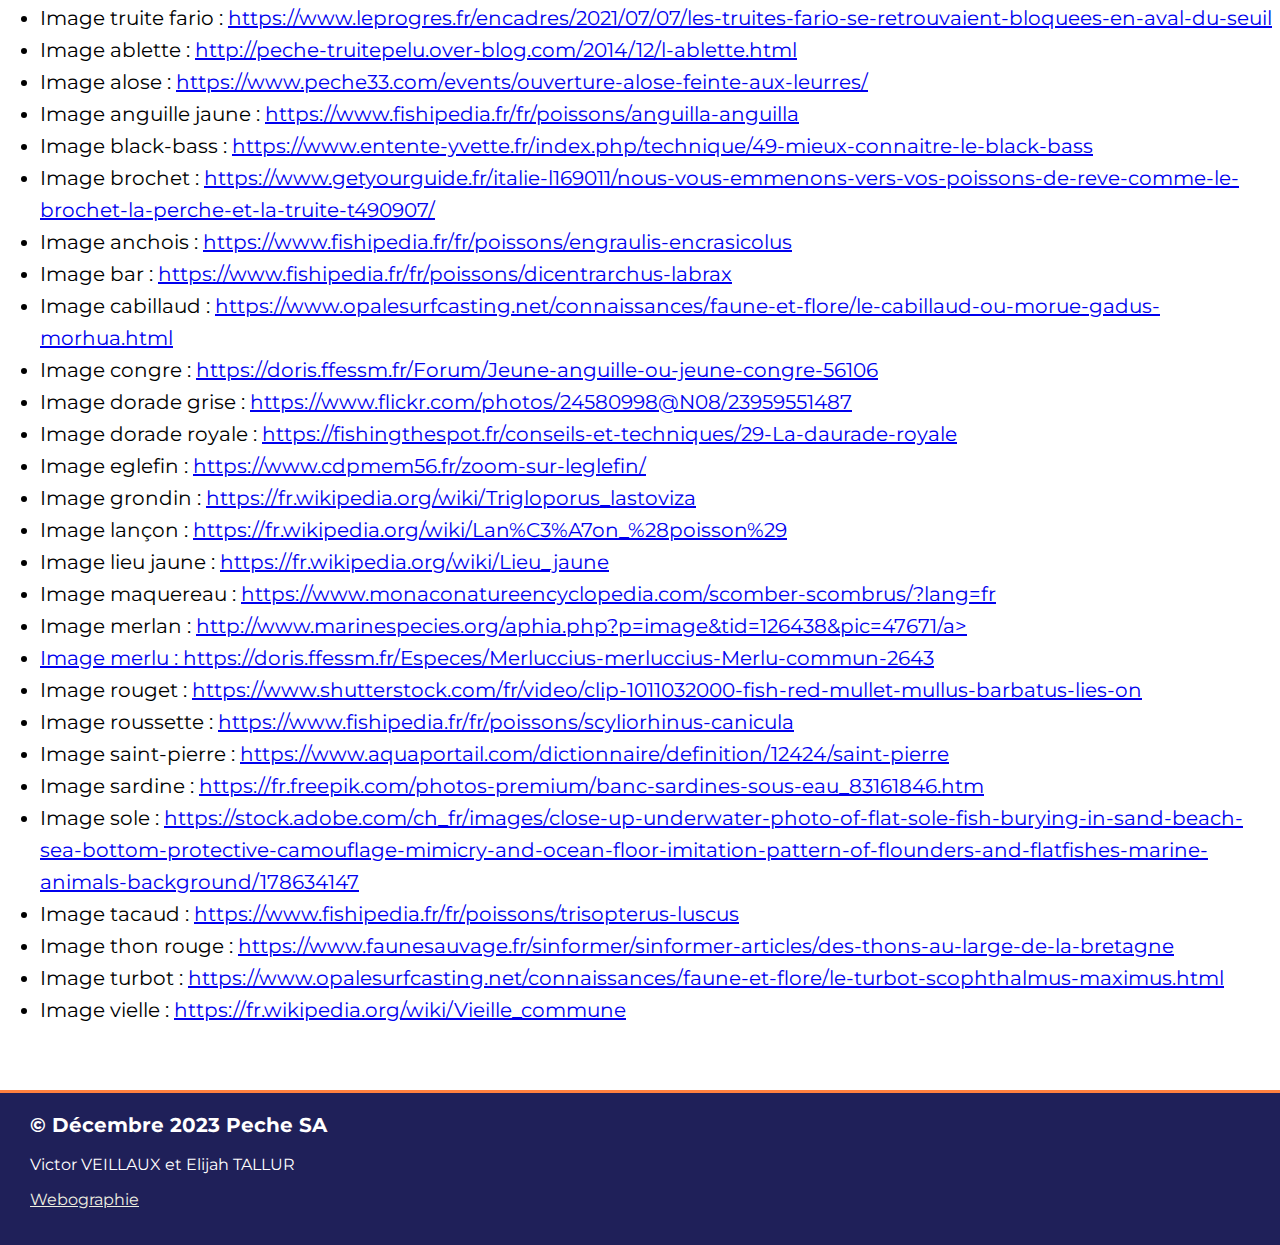
<file: pages/webographie.html>
<!--
    Le lien de la webographie se situe dans le footer. Sur cette page il y a une très breve description du lien qui
    nous a servis suivi de celui-ci. 
 -->
<!DOCTYPE html>
<html lang="fr">
    <head>
        <meta charset="utf-8">
        <meta name="viewport" content="width=device-width, initial-scale=1.0">
        <title>Piqués de pêche</title>
        <link rel="stylesheet" href="../style.css">
        <script src="../script.js"></script>
    </head>
    <body>
        <div class="container">
        <div id="header">
                <a href="../index.html" id="logo"><img src="../comp/logo.png" alt="logo"></a> 
                <nav id="dnav">
                    <ul>
                        <li class="deroulant"><a href=poissons.html>Poissons</a>
                            <ul class="sous">
                                <li><a href="poissons.html#c1">En Mer</a></li>
                                <li><a href="poissons.html#c2">En Rivière</a></li>
                            </ul>
                        </li>
                        <li class="deroulant"><a href=materiel.html>Matériels</a>
                            <ul class="sous">
                                <li><a href="materiel.html#c1">Cannes</a></li>
                                <li><a href="materiel.html#c2">Moulinets</a></li>
                                <li><a href="materiel.html#c3">Fils</a></li>
                            </ul>
                        </li>
                        <li class="deroulant"><a href=eau_douce.html>Eau douce</a>
                            <ul class="sous">
                                <li><a href="eau_douce.html#c1">Leurres</a></li>
                                <li><a href="eau_douce.html#c2">Mouches</a></li>
                                <li><a href="eau_douce.html#c3">Bouchons</a></li>
                            </ul>
                        </li>
                        <li class="deroulant"><a href=mer.html>Eau salée</a>
                            <ul class="sous">
                                <li><a href="mer.html#c1">Mitraillette</a></li>
                                <li><a href="mer.html#c2">Ligne de fond</a></li>
                            </ul>
                        </li>
                        <li class="deroulant"><a href=reglementation.html>Réglementation</a>
                            <ul class="sous">
                                <li><a href="reglementation.html#c1">Quotas</a></li>
                                <li><a href="reglementation.html#c2">Lieux</a></li>
                                <li><a href="reglementation.html#c3">Périodes d'ouverture</a></li>
                                <li><a href="reglementation.html#c4">Horaires de pêche</a></li>
                            </ul>
                        </li>
                    </ul>
                </nav>
                <div id="mobnav" class="sidenav">
                  <a id="closeBtn" href="#" class="close" onclick="closeNav()">&times;</a>
                  <ul>
                    <li><a href="poissons.html">Poissons</a></li>
                    <li><a href="materiel.html">Matériel</a></li>
                    <li><a href="eau_douce.html">Eau douce</a></li>
                    <li><a href="mer.html">Mer</a></li>
                    <li><a href="reglementation.html">Réglementation</a></li>
                  </ul>
                </div>

                <a href="#" id="openBtn" onclick="openNav()">
                  <span class="burger-icon">
                    <span></span>
                    <span></span>
                    <span></span>
                  </span>
                </a>
            </div>
            <div class="content">
                <h2>Webographie</h2>
                <ul>
                    <li>Envoie mail : <a href="https://github.com/PHPMailer/PHPMailer">https://github.com/PHPMailer/PHPMailer</a></li>
                    <li>Menu déroulant sous catégories header <a href="https://www.pierre-giraud.com/html-css-apprendre-coder-cours/creation-menu-deroulant/">https://www.pierre-giraud.com/html-css-apprendre-coder-cours/creation-menu-deroulant/</a></li>
                    <li>Eléments divers css :<a href="https://www.w3schools.com/css/default.asp">https://www.w3schools.com/css/default.asp</a></li>
                    <li>Eléments divers css :<a href="https://developer.mozilla.org/fr/docs/Web/CSS">https://developer.mozilla.org/fr/docs/Web/CSS</a></li>
                    <li>Eléments divers html :<a href="https://www.w3schools.com/html/default.asp">https://www.w3schools.com/html/default.asp</a></li>
                    <li>Eléments divers html :<a href="https://developer.mozilla.org/fr/docs/Web/HTML">https://developer.mozilla.org/fr/docs/Web/HTML</a></li>
                    <li>Eléments divers js :<a href="https://www.w3schools.com/js/default.asp">https://www.w3schools.com/js/default.asp</a></li>
                    <li>Eléments divers js :<a href="https://developer.mozilla.org/fr/docs/Web/JavaScript">https://developer.mozilla.org/fr/docs/Web/JavaScript</a></li>
                    <li>Formulaires PHP : <a href="https://www.php.net/manual/fr/tutorial.forms.php">https://www.php.net/manual/fr/tutorial.forms.php</a></li>
                    <li>Menu Burger mobile : <a href="https://www.codeur.com/tuto/css/menu-burger-html-css/">https://www.codeur.com/tuto/css/menu-burger-html-css/</a></li>
                    <li>Correction d'erreurs diverses :<a href="https://stackoverflow.com/">https://stackoverflow.com/</a></li>
                    <li>Correction d'erreurs diverses : <a href="https://chat.openai.com">https://chat.openai.com</a></li>
                    <li>Image moulinet : <a href="https://www.pacificpeche.com/blog-choisir-son-moulinet-carnassier.html">https://www.pacificpeche.com/blog-choisir-son-moulinet-carnassier.html</a></li>
                    <li>Période de pêche : <a href="https://www.peche35.fr/3675-periodes-d-ouverture-heures-legales.htm">https://www.peche35.fr/3675-periodes-d-ouverture-heures-legales.htm</a></li>
                    <li>Image poissons mer : <a href="https://pixabay.com/fr/photos/animal-aquarium-aquatique-corail-21668/">https://pixabay.com/fr/photos/animal-aquarium-aquatique-corail-21668/</a></li>
                    <li>Image poisson rivière : <a href="https://pixabay.com/fr/photos/naturel-paysage-rivi%C3%A8re-leau-4620646/">https://pixabay.com/fr/photos/naturel-paysage-rivi%C3%A8re-leau-4620646/</a></li>
                    <li>Image rochers index : <a href="https://pixabay.com/fr/photos/mer-des-pierres-leau-c%C3%B4te-baie-7855297/">https://pixabay.com/fr/photos/mer-des-pierres-leau-c%C3%B4te-baie-7855297/</a></li>
                    <li>Image 48e parallèle bar : <a href="https://delalande-peche.fr/blog/reglementation-2020-peche-du-bar.html">https://delalande-peche.fr/blog/reglementation-2020-peche-du-bar.html</a></li>
                    <li>Image canne materiel : <a href="https://www.crankys.fr/produit/canne-spinning-favorite-x1/">https://www.crankys.fr/produit/canne-spinning-favorite-x1/</a></li>
                    <li>Image zones de pêche : <a href="https://www.peche35.fr/4101-documents-telechargeables.htm">https://www.peche35.fr/4101-documents-telechargeables.htm</a></li>
                    <li>Image fils pêche : <a href="https://blog.rodmaps.com/pe-tresse-comprendre-le-pe-dune-tresse-de-peche/">https://blog.rodmaps.com/pe-tresse-comprendre-le-pe-dune-tresse-de-peche/</a></li>
                    <li>Image pêche bouchon : <a href="https://comptoirdespecheurs.com/peche-en-mer/412-p%C3%AAche-au-flotteur-(bouchon)">https://comptoirdespecheurs.com/peche-en-mer/412-p%C3%AAche-au-flotteur-(bouchon)</a></li>
                    <li>Image comment mesurer : <a href="https://www.appib.fr/2019/08/04/taille-minimale-de-capture-autorisee-maille/">https://www.appib.fr/2019/08/04/taille-minimale-de-capture-autorisee-maille/</a></li>
                    <li>Image taille mer : <a href="https://www.camping-les-roches.com/tourisme/peche-a-pied-en-bretagne-nord/">https://www.camping-les-roches.com/tourisme/peche-a-pied-en-bretagne-nord/</a></li>
                    <li>Image horaires Pêche : <a href="https://www.peche35.fr/3675-periodes-d-ouverture-heures-legales.htm">https://www.peche35.fr/3675-periodes-d-ouverture-heures-legales.htm</a></li>
                    <li>Image ligne de fond (modifiée par IA) : <a href="https://www.courrier-picard.fr/id20950/article/2019-06-26/quest-ce-que-le-surfcasting">https://www.courrier-picard.fr/id20950/article/2019-06-26/quest-ce-que-le-surfcasting</a></li>
                    <li>Image Leurre : <a href="https://fishare-peche.fr/blogs/blog-fishare/peche-brochet-leurre-automne">https://fishare-peche.fr/blogs/blog-fishare/peche-brochet-leurre-automne</a></li>
                    <li>Image mitraillette (modifiée par IA) : <a href="https://www.letelegramme.fr/finistere/quimper-29000/spanbar-de-lignespan-une-peche-propre-933150.php">https://www.letelegramme.fr/finistere/quimper-29000/spanbar-de-lignespan-une-peche-propre-933150.php</a></li>
                    <li>Image carpe amour blanc : <a href="https://www.pisciculture-cardon.com/2017/06/14/carpe-amour-blanc/">https://www.pisciculture-cardon.com/2017/06/14/carpe-amour-blanc/</a></li>
                    <li>Image carpe commune : <a href="https://lachanvriere.com/en/our-hemp-food-industry/wild-common-carp-cyprinus-carpio/">https://lachanvriere.com/en/our-hemp-food-industry/wild-common-carp-cyprinus-carpio/</a></li>
                    <li>Image carpe cuir : <a href="https://www.peche66.org/fr/carpe">https://www.peche66.org/fr/carpe</a></li>
                    <li>Image carpe koï : <a href="https://www.jardiland.com/conseils-idees/nourrir-carpes-koi">https://www.jardiland.com/conseils-idees/nourrir-carpes-koi</a></li>
                    <li>Image carpe miroir : <a href="https://www.lefumetdesdombes.com/poissons-fumes-dauvergne-rhone-alpes/">https://www.lefumetdesdombes.com/poissons-fumes-dauvergne-rhone-alpes/</a></li>
                    <li>Image chevesne : <a href="https://www.peche13.fr/5010-les-poissons-blancs.htm">https://www.peche13.fr/5010-les-poissons-blancs.htm</a></li>
                    <li>Image ecrevisse : <a href="https://www.aquaportail.com/especes/taxonomie/genre/1242/austropotamobius">https://www.aquaportail.com/especes/taxonomie/genre/1242/austropotamobius</a></li>
                    <li>Image gardon : <a href="https://fishingthespot.uk/313-Le-gardon">https://fishingthespot.uk/313-Le-gardon</a></li>
                    <li>Image grenouille : <a href="https://www.salamandre.org/article/chants-grenouilles-jollivet/">https://www.salamandre.org/article/chants-grenouilles-jollivet/</a></li>
                    <li>Image omble de fontaine : <a href="https://www.fishipedia.fr/fr/poissons/salvelinus-fontinalis">https://www.fishipedia.fr/fr/poissons/salvelinus-fontinalis</a></li>
                    <li>Image perche : <a href="https://m.facebook.com/story.php/?story_fbid=694541652779167&id=100066700159635">https://m.facebook.com/story.php/?story_fbid=694541652779167&id=100066700159635</a></li>
                    <li>Image perche-soleil : <a href="https://it.wikipedia.org/wiki/Lepomis_gibbosus">https://it.wikipedia.org/wiki/Lepomis_gibbosus</a></li>
                    <li>Image rotengle : <a href="https://www.istockphoto.com/fr/photo/rotengle-gm520013038-90820031">https://www.istockphoto.com/fr/photo/rotengle-gm520013038-90820031</a></li>
                    <li>Image sandre : <a href="https://www.blog-marais-poitevin.fr/sandre/">https://www.blog-marais-poitevin.fr/sandre/</a></li>
                    <li>Image saumon atlantique : <a href="https://inpn.mnhn.fr/espece/cd_nom/67765/tab/fiche">https://inpn.mnhn.fr/espece/cd_nom/67765/tab/fiche</a></li>
                    <li>Image silure : <a href="https://www.tierchenwelt.de/welsartige.html">https://www.tierchenwelt.de/welsartige.html</a></li>
                    <li>Image truite arc-en-ciel : <a href="http://www.herault-languedoc-presse.com/2015/03/16/la-pisciculture-de-napoleon-tout-en-bio/">http://www.herault-languedoc-presse.com/2015/03/16/la-pisciculture-de-napoleon-tout-en-bio/</a></li>
                    <li>Image truite fario : <a href="https://www.leprogres.fr/encadres/2021/07/07/les-truites-fario-se-retrouvaient-bloquees-en-aval-du-seuil">https://www.leprogres.fr/encadres/2021/07/07/les-truites-fario-se-retrouvaient-bloquees-en-aval-du-seuil</a></li>
                    <li>Image ablette : <a href="http://peche-truitepelu.over-blog.com/2014/12/l-ablette.html">http://peche-truitepelu.over-blog.com/2014/12/l-ablette.html</a></li>
                    <li>Image alose : <a href="https://www.peche33.com/events/ouverture-alose-feinte-aux-leurres/">https://www.peche33.com/events/ouverture-alose-feinte-aux-leurres/</a></li>
                    <li>Image anguille jaune : <a href="https://www.fishipedia.fr/fr/poissons/anguilla-anguilla">https://www.fishipedia.fr/fr/poissons/anguilla-anguilla</a></li>
                    <li>Image black-bass : <a href="https://www.entente-yvette.fr/index.php/technique/49-mieux-connaitre-le-black-bass">https://www.entente-yvette.fr/index.php/technique/49-mieux-connaitre-le-black-bass</a></li>
                    <li>Image brochet : <a href="https://www.getyourguide.fr/italie-l169011/nous-vous-emmenons-vers-vos-poissons-de-reve-comme-le-brochet-la-perche-et-la-truite-t490907/">https://www.getyourguide.fr/italie-l169011/nous-vous-emmenons-vers-vos-poissons-de-reve-comme-le-brochet-la-perche-et-la-truite-t490907/</a></li>
                    <li>Image anchois : <a href="https://www.fishipedia.fr/fr/poissons/engraulis-encrasicolus">https://www.fishipedia.fr/fr/poissons/engraulis-encrasicolus</a></li>
                    <li>Image bar : <a href="https://www.fishipedia.fr/fr/poissons/dicentrarchus-labrax">https://www.fishipedia.fr/fr/poissons/dicentrarchus-labrax</a></li>
                    <li>Image cabillaud : <a href="https://www.opalesurfcasting.net/connaissances/faune-et-flore/le-cabillaud-ou-morue-gadus-morhua.html">https://www.opalesurfcasting.net/connaissances/faune-et-flore/le-cabillaud-ou-morue-gadus-morhua.html</a></li>
                    <li>Image congre : <a href="https://doris.ffessm.fr/Forum/Jeune-anguille-ou-jeune-congre-56106">https://doris.ffessm.fr/Forum/Jeune-anguille-ou-jeune-congre-56106</a></li>
                    <li>Image dorade grise : <a href="https://www.flickr.com/photos/24580998@N08/23959551487">https://www.flickr.com/photos/24580998@N08/23959551487</a></li>
                    <li>Image dorade royale : <a href="https://fishingthespot.fr/conseils-et-techniques/29-La-daurade-royale">https://fishingthespot.fr/conseils-et-techniques/29-La-daurade-royale</a></li>
                    <li>Image eglefin : <a href="https://www.cdpmem56.fr/zoom-sur-leglefin/">https://www.cdpmem56.fr/zoom-sur-leglefin/</a></li>
                    <li>Image grondin : <a href="https://fr.wikipedia.org/wiki/Trigloporus_lastoviza">https://fr.wikipedia.org/wiki/Trigloporus_lastoviza</a></li>
                    <li>Image lançon : <a href="https://fr.wikipedia.org/wiki/Lan%C3%A7on_%28poisson%29">https://fr.wikipedia.org/wiki/Lan%C3%A7on_%28poisson%29</a></li>
                    <li>Image lieu jaune : <a href="https://fr.wikipedia.org/wiki/Lieu_jaune">https://fr.wikipedia.org/wiki/Lieu_jaune</a></li>
                    <li>Image maquereau : <a href="https://www.monaconatureencyclopedia.com/scomber-scombrus/?lang=fr">https://www.monaconatureencyclopedia.com/scomber-scombrus/?lang=fr</a></li>
                    <li>Image merlan : <a href="http://www.marinespecies.org/aphia.php?p=image&tid=126438&pic=47671">http://www.marinespecies.org/aphia.php?p=image&tid=126438&pic=47671/a></li>
                    <li>Image merlu : <a href="https://doris.ffessm.fr/Especes/Merluccius-merluccius-Merlu-commun-2643">https://doris.ffessm.fr/Especes/Merluccius-merluccius-Merlu-commun-2643</a></li>
                    <li>Image rouget : <a href="https://www.shutterstock.com/fr/video/clip-1011032000-fish-red-mullet-mullus-barbatus-lies-on">https://www.shutterstock.com/fr/video/clip-1011032000-fish-red-mullet-mullus-barbatus-lies-on</a></li>
                    <li>Image roussette : <a href="https://www.fishipedia.fr/fr/poissons/scyliorhinus-canicula">https://www.fishipedia.fr/fr/poissons/scyliorhinus-canicula</a></li>
                    <li>Image saint-pierre : <a href="https://www.aquaportail.com/dictionnaire/definition/12424/saint-pierre">https://www.aquaportail.com/dictionnaire/definition/12424/saint-pierre</a></li>
                    <li>Image sardine : <a href="https://fr.freepik.com/photos-premium/banc-sardines-sous-eau_83161846.htm">https://fr.freepik.com/photos-premium/banc-sardines-sous-eau_83161846.htm</a></li>
                    <li>Image sole : <a href="https://stock.adobe.com/ch_fr/images/close-up-underwater-photo-of-flat-sole-fish-burying-in-sand-beach-sea-bottom-protective-camouflage-mimicry-and-ocean-floor-imitation-pattern-of-flounders-and-flatfishes-marine-animals-background/178634147">https://stock.adobe.com/ch_fr/images/close-up-underwater-photo-of-flat-sole-fish-burying-in-sand-beach-sea-bottom-protective-camouflage-mimicry-and-ocean-floor-imitation-pattern-of-flounders-and-flatfishes-marine-animals-background/178634147</a></li>
                    <li>Image tacaud : <a href="https://www.fishipedia.fr/fr/poissons/trisopterus-luscus">https://www.fishipedia.fr/fr/poissons/trisopterus-luscus</a></li>
                    <li>Image thon rouge : <a href="https://www.faunesauvage.fr/sinformer/sinformer-articles/des-thons-au-large-de-la-bretagne">https://www.faunesauvage.fr/sinformer/sinformer-articles/des-thons-au-large-de-la-bretagne</a></li>
                    <li>Image turbot : <a href="https://www.opalesurfcasting.net/connaissances/faune-et-flore/le-turbot-scophthalmus-maximus.html">https://www.opalesurfcasting.net/connaissances/faune-et-flore/le-turbot-scophthalmus-maximus.html</a></li>
                    <li>Image vielle : <a href="https://fr.wikipedia.org/wiki/Vieille_commune">https://fr.wikipedia.org/wiki/Vieille_commune</a></li>
                </ul>
            </div>
            <div class="footer">
                <div class="left">
                    <h3>© Décembre 2023 Peche SA</h3>
                    <p>Victor VEILLAUX et Elijah TALLUR</p>
                    <p><a href="./webographie.html">Webographie</a></p>
                </div>
            </div>
        </div>
    </body>
</html>
</file>
<file: style.css>
@import url('https://fonts.googleapis.com/css2?family=Montserrat&display=swap');


body {
    font-family: 'Montserrat', sans-serif;
    margin: 0;
    background-color: #ffffff;
}


#logo {
    z-index: 1;
    position: fixed;
    display: flex;
    height: 103px;
    top: 0;
    left: 0;
}

#header {
    background-color: #1f2059;
    color: #ffffff;
    border-bottom: 3px solid #ff8040;
    text-align: left;
    display: flex;
    align-items: center;
    position: fixed;
    top: 0;
    right: 0;
    left: 0;
    z-index: 1;
    height: 103px;
}

nav {
    font-size: 26px;
    padding: 20px;
    text-align: right;
    justify-content: flex-end;
    margin-left: auto;
    height: 63px;
    margin-right: 25px;
}

nav ul {
    list-style-type: none;
    margin: 0;
    padding: 0;
    position: relative;

}

nav li {
    padding: 35 10px;
    position: relative;
    display: inline;
}

nav a {
    text-decoration: none;
    line-height: 63px;
    color: #fff;
    padding: 35 10px;
}

nav a:hover {
    color: #808080;
}

.left {
    float: left;
    width: 50%;
    font-size: 20px;
    text-align: left;
    justify-content: left;
    align-self: center;
    height: 100%;
}

.left h3,.left h2,.left p,.left h4{
    margin-left: 60px;
    text-align: left;
}

.right {
    float: right;
    width: 50%;
    font-size: 20px;
    text-align: right;
    justify-content: right;
    align-self: end;
    align-self: center;
    height: 100%;
}

.right p,.right h2,.right h3,.right h4 {
    margin-right: 60px;
    text-align: right;
}

.left img{
    right: 100%;
    position: relative;
}

.right p,.right h2,.right h3,.right h4 {
    left: 100%;
    position: relative;
}

h2{
    font-size: 35px;
}

.content{
    height: max-content;
    position: relative;
    line-height: 1.6;
    color: #000000;
    font-size: 20px;
}

#c1 {
    display: flex;
    z-index: 1;
    align-items: center;
    padding-top: 150px;
}

#c1 p, #c1 h2, #c1 li {
    margin-left: 60px;
    margin-right: 60px;
}

#c2, #c4 {
    padding-top: 10%;
    display: flex;
    z-index: 1;
    align-items: center;
}

#c2 p, #c2 h2, #c2 li, #c3 p, #c3 h2, #c3 li, #c4 p, #c4 h2, #c4 li{
    margin-left: 60px;
    margin-right: 60px;
}

#c3 {
    padding-top:10% ;
    display: flex;
    z-index: 1;
    align-items: center;
}

#c1img, #c3img, #c2img, #c4img {
    width: 80%;
    height: auto;
    border-radius: 30px;
    margin: auto;
    display: flex;
    align-items: center;

}

#button {
    margin-top: 20px;
    padding: 10px 20px;
    color: black;
    cursor: pointer;
    font-size: 15px;
    font-weight: bold;
    border-radius: 5px;
    border: black 2px solid;
    margin-left:0;
    width: auto;
 }

 .footer {
    background-color: #1f2059;
    display: flex;
    padding: 20px ;
    margin-top: 30px;
    color: #fff;
    align-items: center;
    border-top: #ff8040 3px solid;
    bottom:0;
    margin-top: 5%;
}

.footer p {
    margin: 0;
    padding: 0;
    font-size: 16px;
    margin-bottom: 16px;
}

.footer h3 {
    margin: 0;
    padding: 0;
    font-size: 20px;
    margin-bottom: 18px;
}

.footer a {
    color: #efefe0;
}

#slogan {
    display: flex;
    height: 1000px;
    background-image: url("comp/rochers.jpg");
    background-size: cover;
    align-items: center;
}

#slogan h1 {
    font-size: 50px;
    color: #fff;
    text-align: right;
    font-weight: bold;
    margin-left: 100px;
    margin-right: auto;
    padding-right: 70%;
    text-align: left;
    margin-top: 100px;
}
.sous{
    display: none;
    box-shadow: 0px 4px 8px #CCC;
    background-color: white;
    z-index: 1000;
    position: absolute;
    width: 100%;
    font-size: 20px;
    left:0;

}

nav > ul li:hover .sous{
    display: block;
    margin-top: 4%;
    border-radius: 3px;
    padding: 1%;
    line-height: 10px;
    left: 0;
    box-shadow: 0px 4px 8px #CCC;
}



.sous li{
    float: none;
    align-items:center;
    display: flex;
    padding: 1%;
}

.sous a{
    text-align: left;
    margin: 5%;
    padding: 0;
    width: 100%;
    color: #1f2059;
}

.deroulant > a::after{
  content:"    ▼";
  font-size: 12px;
}

.sous li:hover{
    background-color: #daeef5;
}

.cartes img{
    height: 100%;
    width: 100%;
    object-fit: cover;
    border-radius: 35px;
}

.cartes {
    width: 100%;
    display: flex;
    padding-top: 2.5%;
    flex-wrap: wrap;
    justify-content: center;
    margin-right: auto;
    margin-left: auto;
}

.carte {
    display: flex;
    height: 200px;
    width: 400px;
    margin: 1.5%;
    position: relative;
    border-radius: 35px;
}

.carte:hover{
    cursor: pointer;
}

.carte p{
    display: none;
    position: absolute;
    margin: 0 10px;
    width: 360px;
    height: 200px;
    color: rgba(0,0,0,0);
    justify-content: center;
    align-items: center;
    text-align: center;
    font-size: 18px;
    color: fff;
}

li {
    margin: 0;
}

.form, #res {
    width: 50%;
    margin: auto;
    text-align: center;
}

.form p{
    width: 275px
}

#hidden_iframe {
    margin-left: 60px;
    display:none;
    border: 0;
    width: 80%;
}

form {
    margin-left: 60px;
    display: flex;
    flex-direction: column;
    align-items: center;
}

#champ {
    display: flex;
    justify-content: stretch;
    width: 70%;
    align-items: center;
    margin: 5px 0;
}


input, textarea {
    margin-left: auto;
    width: 70%;
}

select{
    width: 150px;
    height: 35px;
}

.form span{
    display: flex;
    justify-content: center;
    align-items: center;
}

.form select{
    margin: 0 2%;
    display: inline-block;
}

#ires{
    height : 200px;
    background-size: contain;
    background-repeat: no-repeat;
    background-position: center;
}

#res div{
    display: none;
}

#res button{
    margin-top: 20px;
    color: #1f2059;
    padding: 15px 25px;
    background-color: #fff;
    box-shadow: 0px 4px 8px #CCC;
    font-size: 15px;
    font-weight: bold;
    border-radius: 10px;
    border: #1f2059 2px solid;
}

#res button:hover {
    background-color: #daeef5;
    color: #808080;
    border: #808080 2px solid;
}

.form select {
    color: #1f2059;
    background-color: #fff;
    box-shadow: 0px 4px 8px #CCC;
    font-size: 15px;
    font-weight: bold;
    border-radius: 10px;
    border: #1f2059 2px solid;
}

.form p {
    font-weight: bold;
}

.form option {
    border-radius: 10px;
}

td, th, tr {
    border: 1px solid black;
    border-collapse: collapse;
    text-align: center;
    padding: 3% 5%;
}

table {
    border-collapse: collapse;
    border: 1px solid black;
    margin: auto;
}

h3 {
    text-align: center;
    font-size: 30px;
}

h4 {
    text-align: center;
    font-size: 25px;
}

p {
    margin-left: 60px;
}

.imgho:hover {
    opacity: 0.7;
}

#zinf {
    position: fixed;
    top: 0;
    left: 0;
    background-color: rgba(0,0,0,0.5);
    width: 100%;
    height: 100%;
    z-index: 2000;
    display: none;
}

#zinf img{
    position: relative;
    margin: auto;
    vertical-align: middle;
    display: flex;
    top: 50%;
    transform: translateY(-50%);
    width: 80%;
    height: 80%;
    background-size: cover;
    border-radius: 5px;
}

iframe{
    margin: auto;
}

@media only screen and (max-width: 1540px) {
    div{
        flex-direction: column;
    }

    #c1 p, #c1 h2, #c1 li, #c2 p, #c2 h2, #c2 li, #c3 p, #c3 h2, #c3 li, #c4 p, #c4 h2, #c4 li{
        margin-left: 10px;
        margin-right: 10px;
    }

    .right, .left{
        float: center;
    }

    .right p,.right h2,.right h3,.right h4 {
        margin-right: 0px;
        margin-left: 10px;
        text-align: left;
    }
    .left h3,.left h2,.left p,.left h4{
        margin-left: 10px;
        text-align: left;
    }

    #logo {
        height: 60px;
        width: 291.267;
    }
    #dnav {
        display: none;
    }
    h2 {
        margin-left: 10px;
        margin-right: 10px;
        font-size: 30px;
    }
    h3{
        margin-left: 10px;
        margin-right: 10px;
        font-size: 25px;
    }
    h4{
        margin-left: 10px;
        margin-right: 10px;
        font-size: 20px;
    }

    #c1{
        padding-top: 95px;
    }


    .sidenav {
        height: 100%;
        width: 250px;
        left: -250px;
        position: fixed;
        z-index: 1;
        background-color: #e8e8e8;
        padding-top: 60px;
        transition: left 0.5s ease;
    }

    .left img{
        right: 0;
    }
    
    .right p,.right h2,.right h3,.right h4 {
        left: 0;
    }

    .sidenav ul {
      list-style-type: none;
      padding: 0;
      margin: 0;
    }

    .sidenav a {
      padding: 8px 8px 8px 32px;
      text-decoration: none;
      font-size: 25px;
      color: #818181;
      display: block;
      transition: 0.3s;
    }

    .sidenav a:hover {
      color: #111111;
    }

    iframe {
        width: 100%;
    }
    
    .sidenav.active {
      left: 0;
    }

    .sidenav .close {
      position: absolute;
      top: 0;
      right: 25px;
      font-size: 36px;
    }

    .burger-icon {
        position: fixed;
        right: 15px;
        top: 10px;
    }
    .burger-icon span {
        display: flex;
        width: 35px;
        height: 5px;
        background-color: white;
        margin: 6px 0;
    }
    #header {
        height: 60px;
        position: fixed;
    }
    .carte {
        width: 300px;
        align-self: center;
    }
    .carte p {
        width: 260px;
        align-self: center;
        font-size: 15px;
    }
    p {
        margin-left: 10px;
        font-size: 15px;

    }
    #cdp p {
        width: 50%;
        align-self: left;
    }
    #cdp select {
        align-self: right;
    }
    .left, .right {
        width: 100%
    }
    td, th, tr {
        padding: 0;
    }
    #slogan h1 {
        margin: 0;
        padding-right: 0;
        margin-top: 400px;
    }
}

@media only screen and (min-width: 1541px){
        #mobnav {
            display: none;
    }
}
</file>
